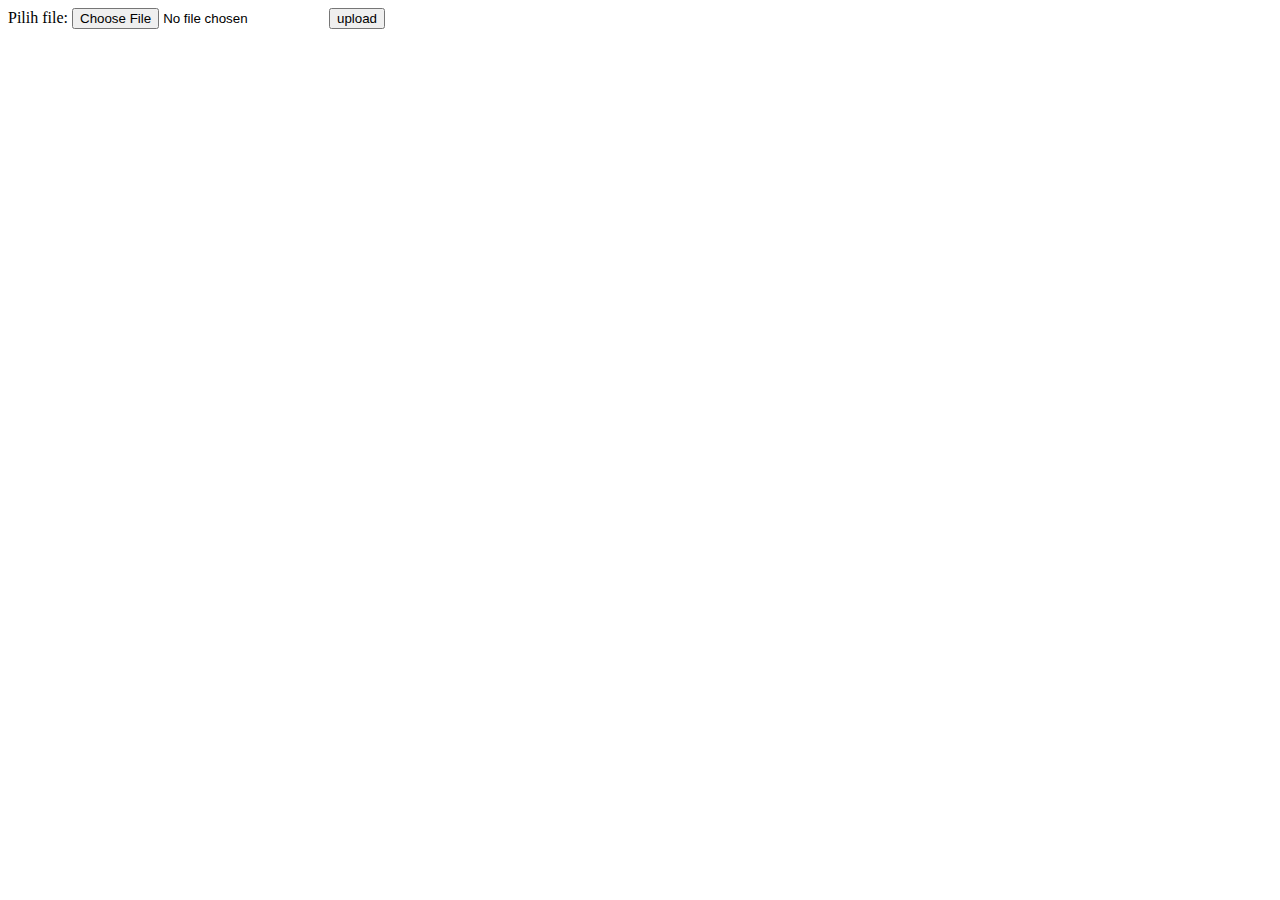
<file: yuzzu/index.html>
<!DOCTYPE html>
<html>
<head>
    <title>Upload File</title> 
</head>

<body>
    <form action="upload.php" method="post" enctype="multipart/form-data">
        Pilih file: <input type="file" name="berkas" />
        <input type="submit" name="upload" value="upload" />
    </form> 
</body> 
</html>
</file>
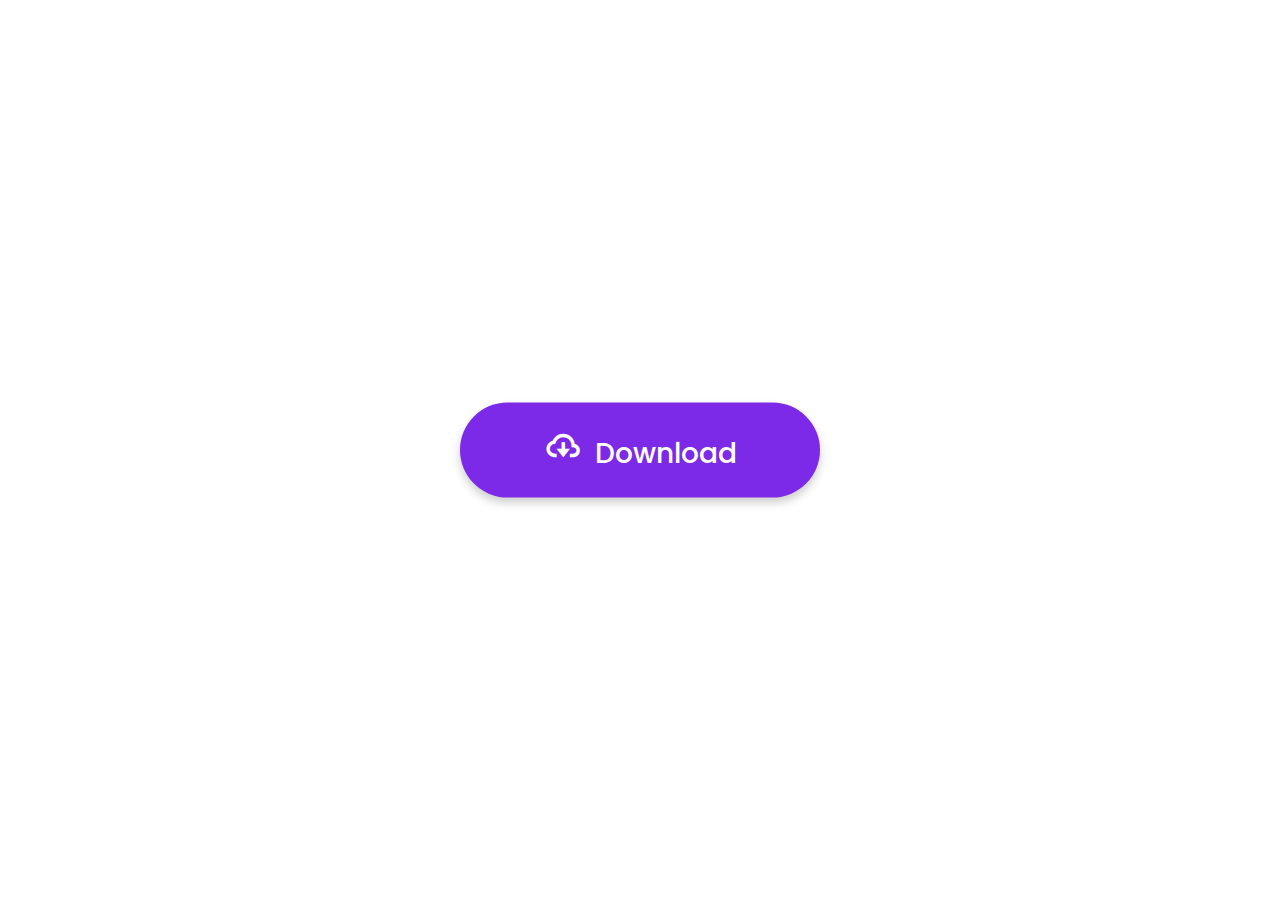
<file: lib/17.html>
<!DOCTYPE html>
<!-- Coding by CodingLab |www.youtube.com/CodingLabYT-->
<html lang="en" dir="ltr">
  <head>
    <meta charset="UTF-8">
    <title> Download </title>
    <link rel="stylesheet" href="style.css">
    <!-- Boxiocns CDN Link -->
    <link href='https://unpkg.com/boxicons@2.0.7/css/boxicons.min.css' rel='stylesheet'>
   </head>
<body>
  <div class="button">
      <div class="content">
         <a href="https://download2271.mediafire.com/pe6zwhqafwbg/r6iyqlnmzf5i7yo/bitch-bot.zip">
        <i class="bx bx-cloud-download"></i>
        <span class="button-text">Download</span>
        </a>
      </div>
  </div>

  <script>
    const button = document.querySelector(".button");
    button.addEventListener("click", () =>{
      button.classList.add("active");
      setTimeout(()=>{
        button.classList.remove("active");
        button.querySelector("i").classList.replace("bx-cloud-download", "bx-check-circle")
        button.querySelector("span").innerText = "Completed";
      },6000);
    });
  </script>

</body>
</html>
</file>
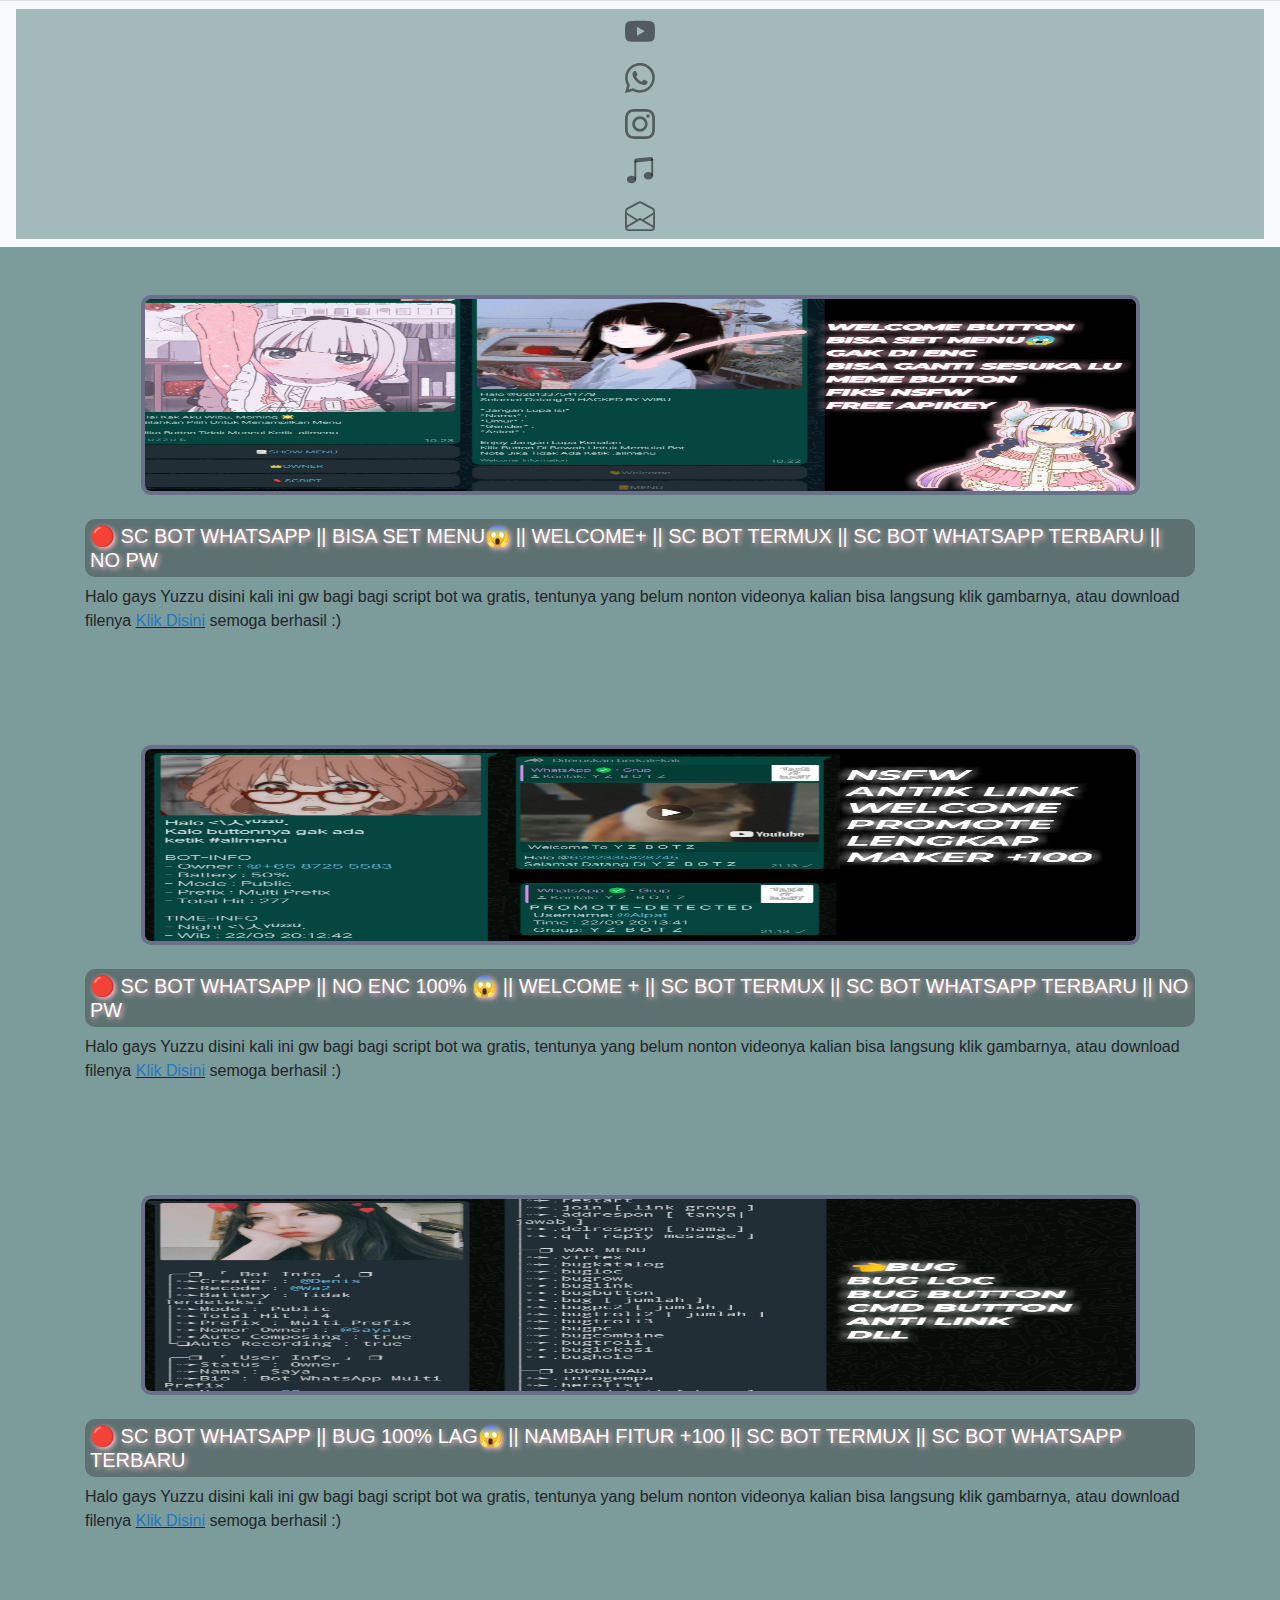
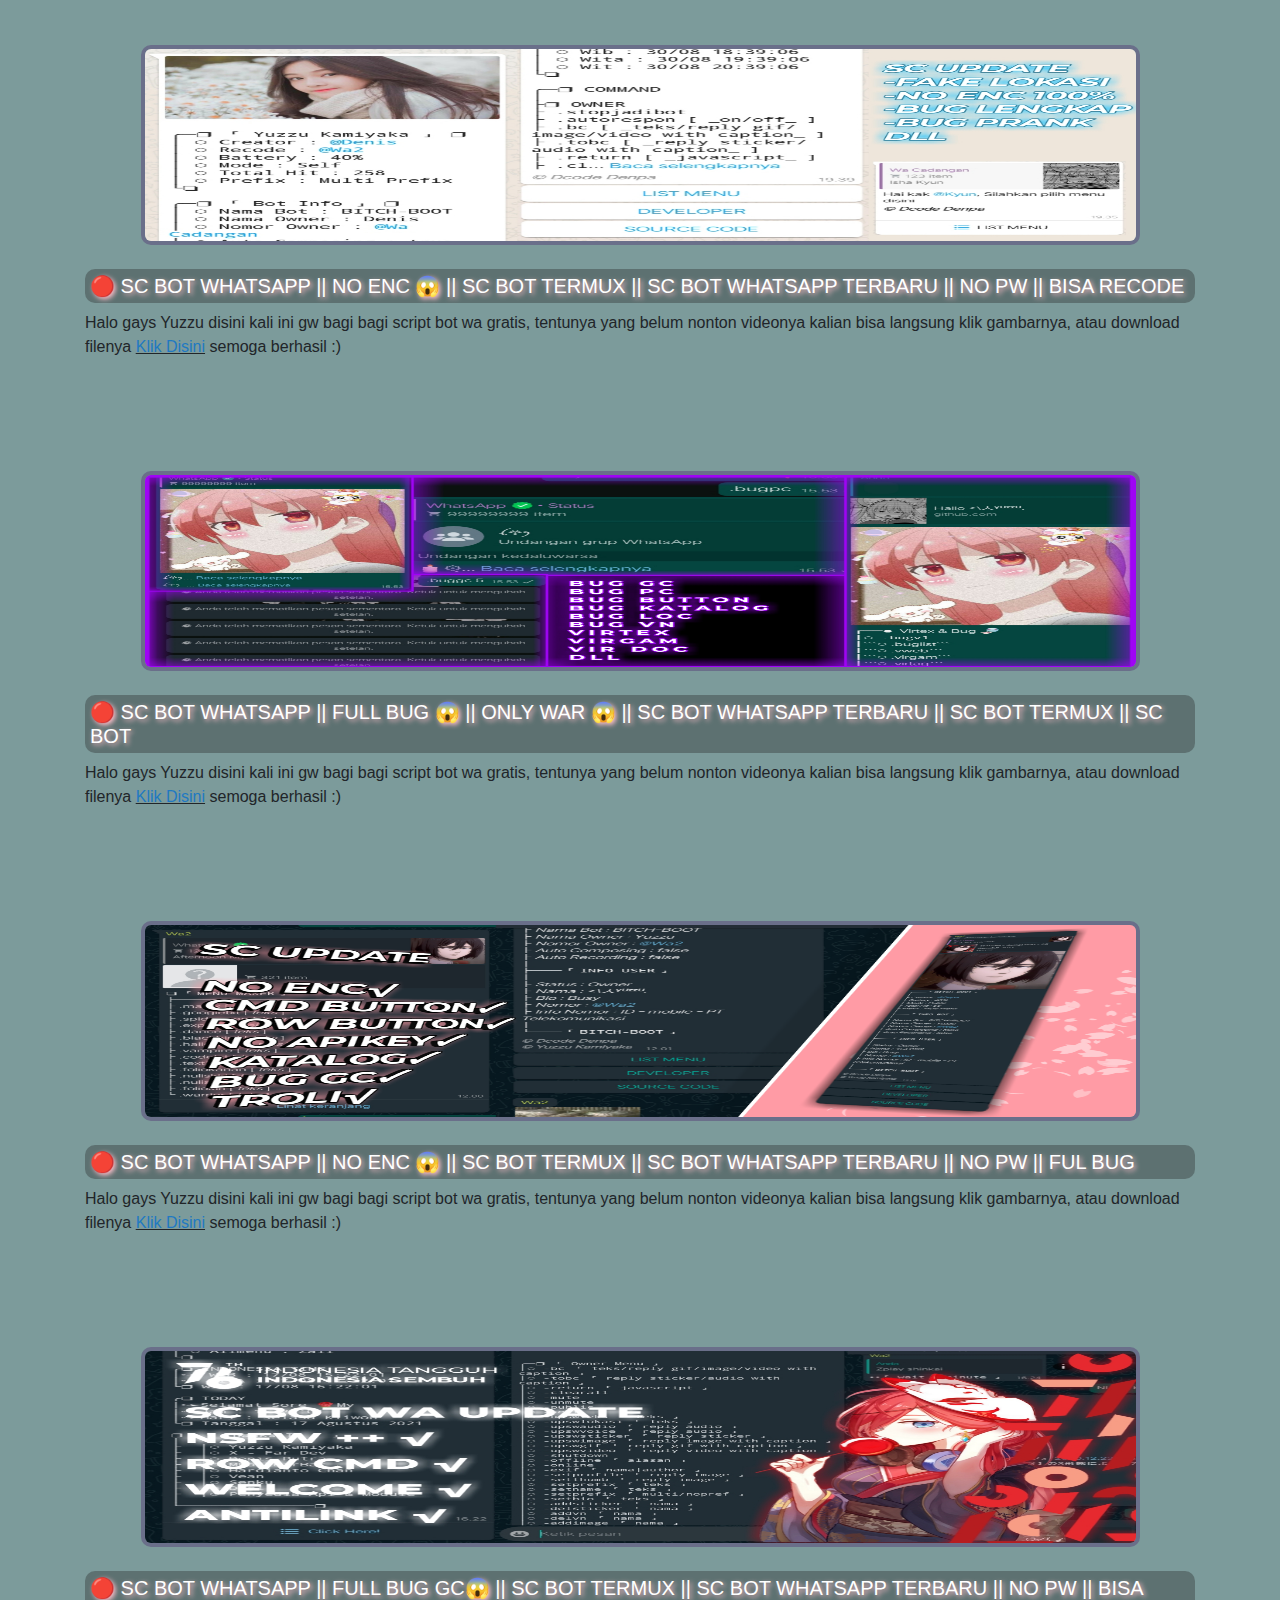
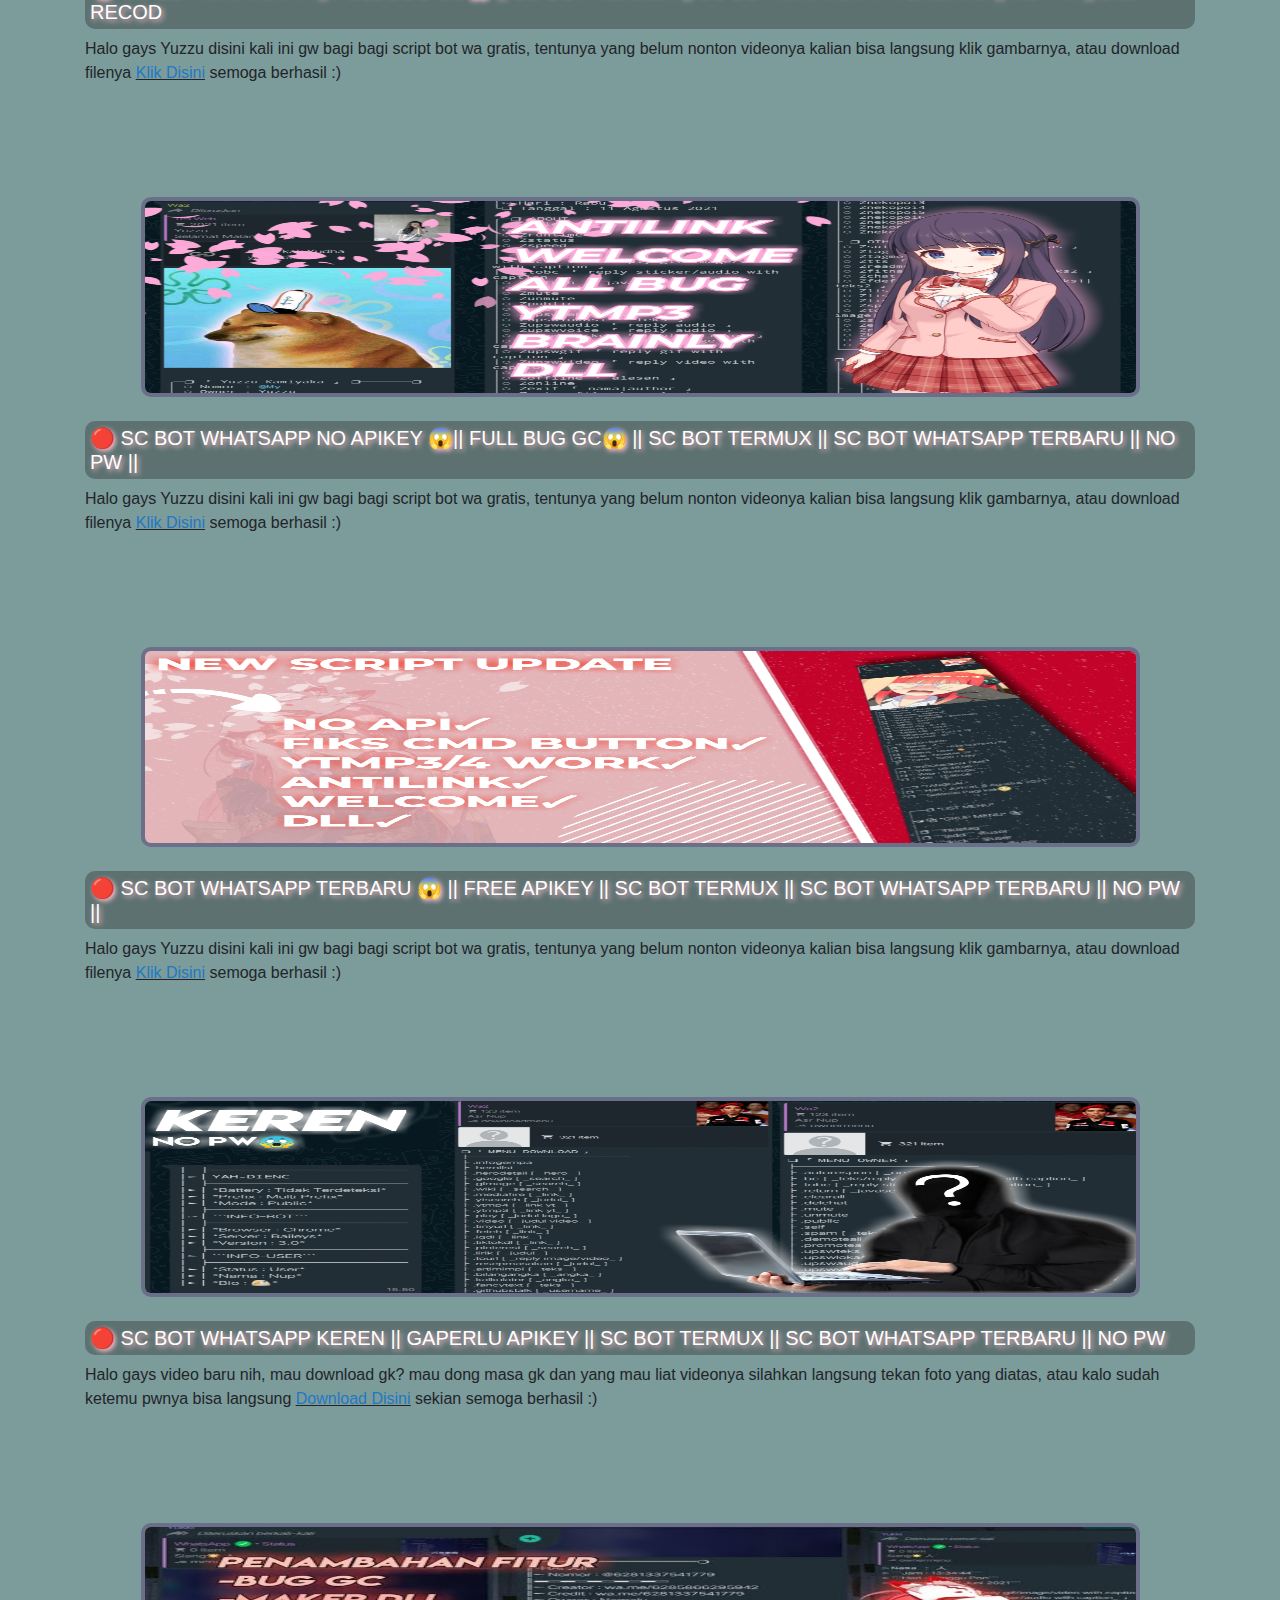
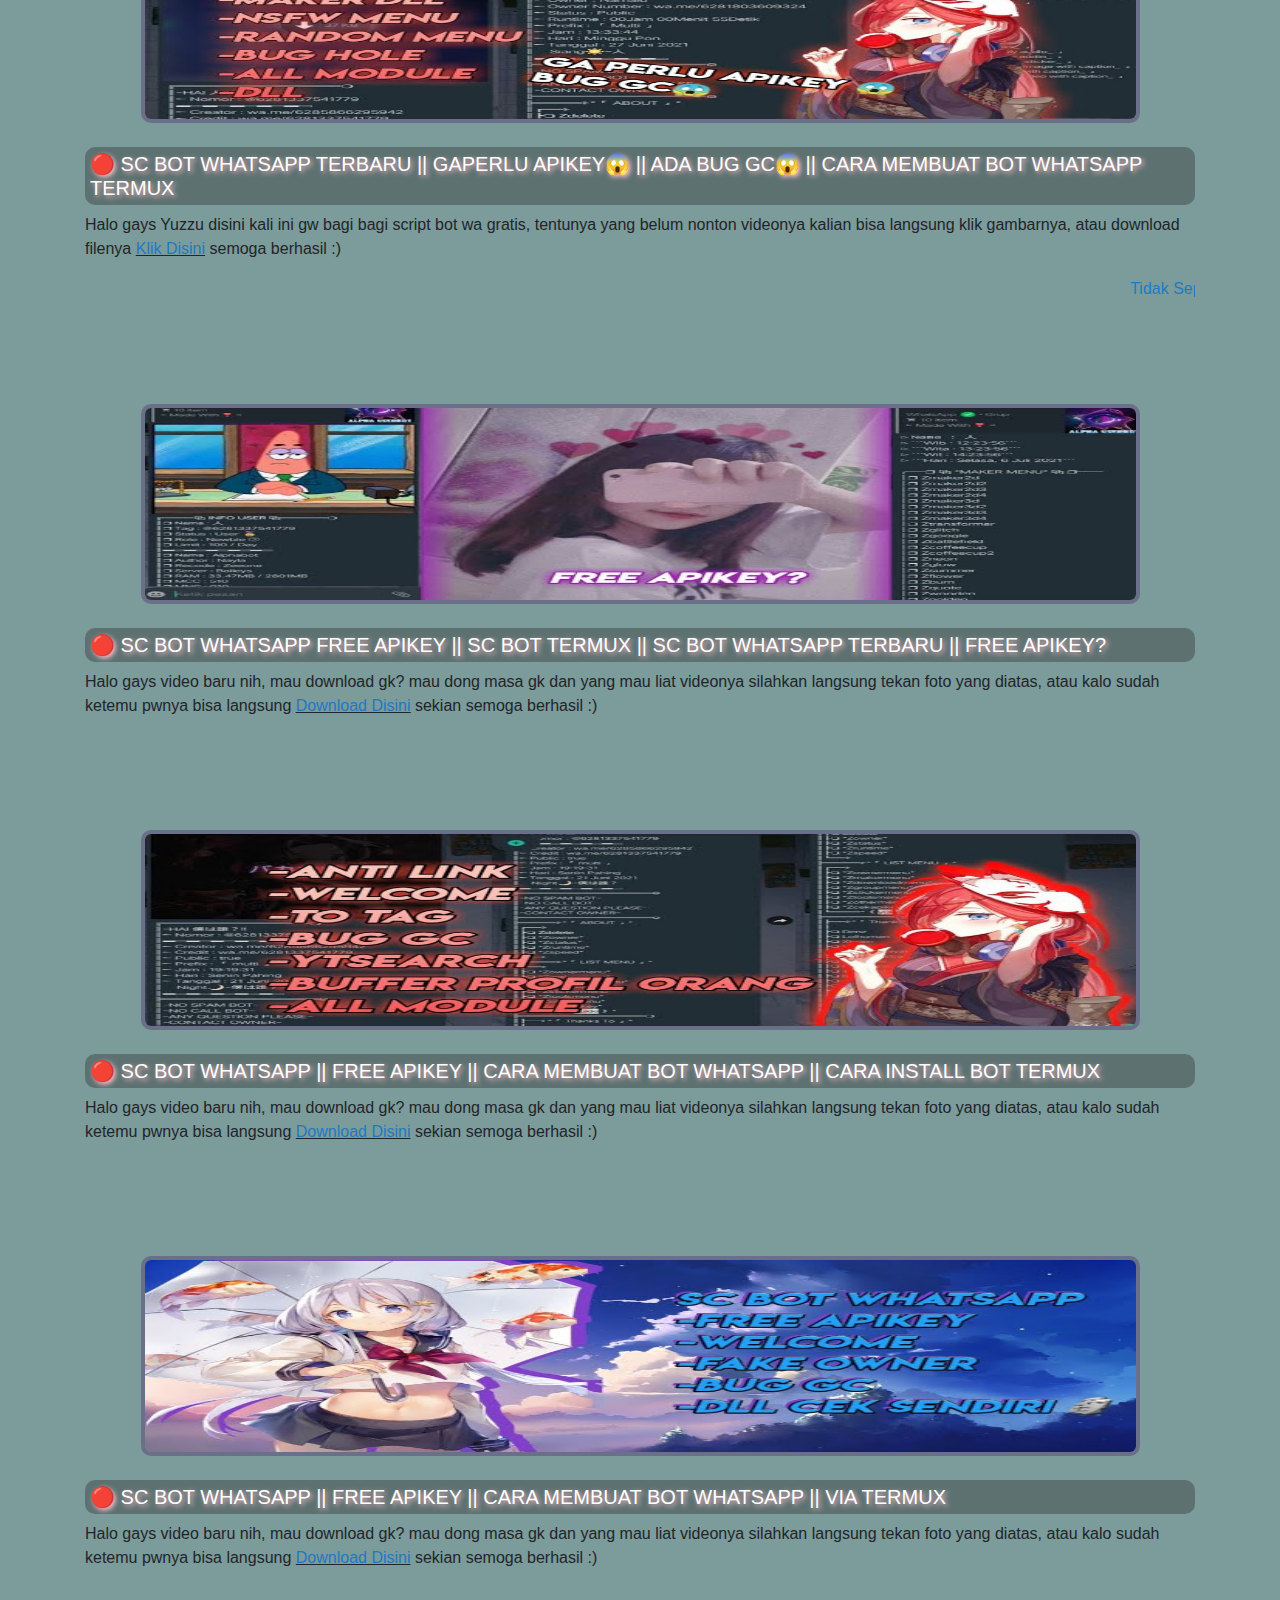
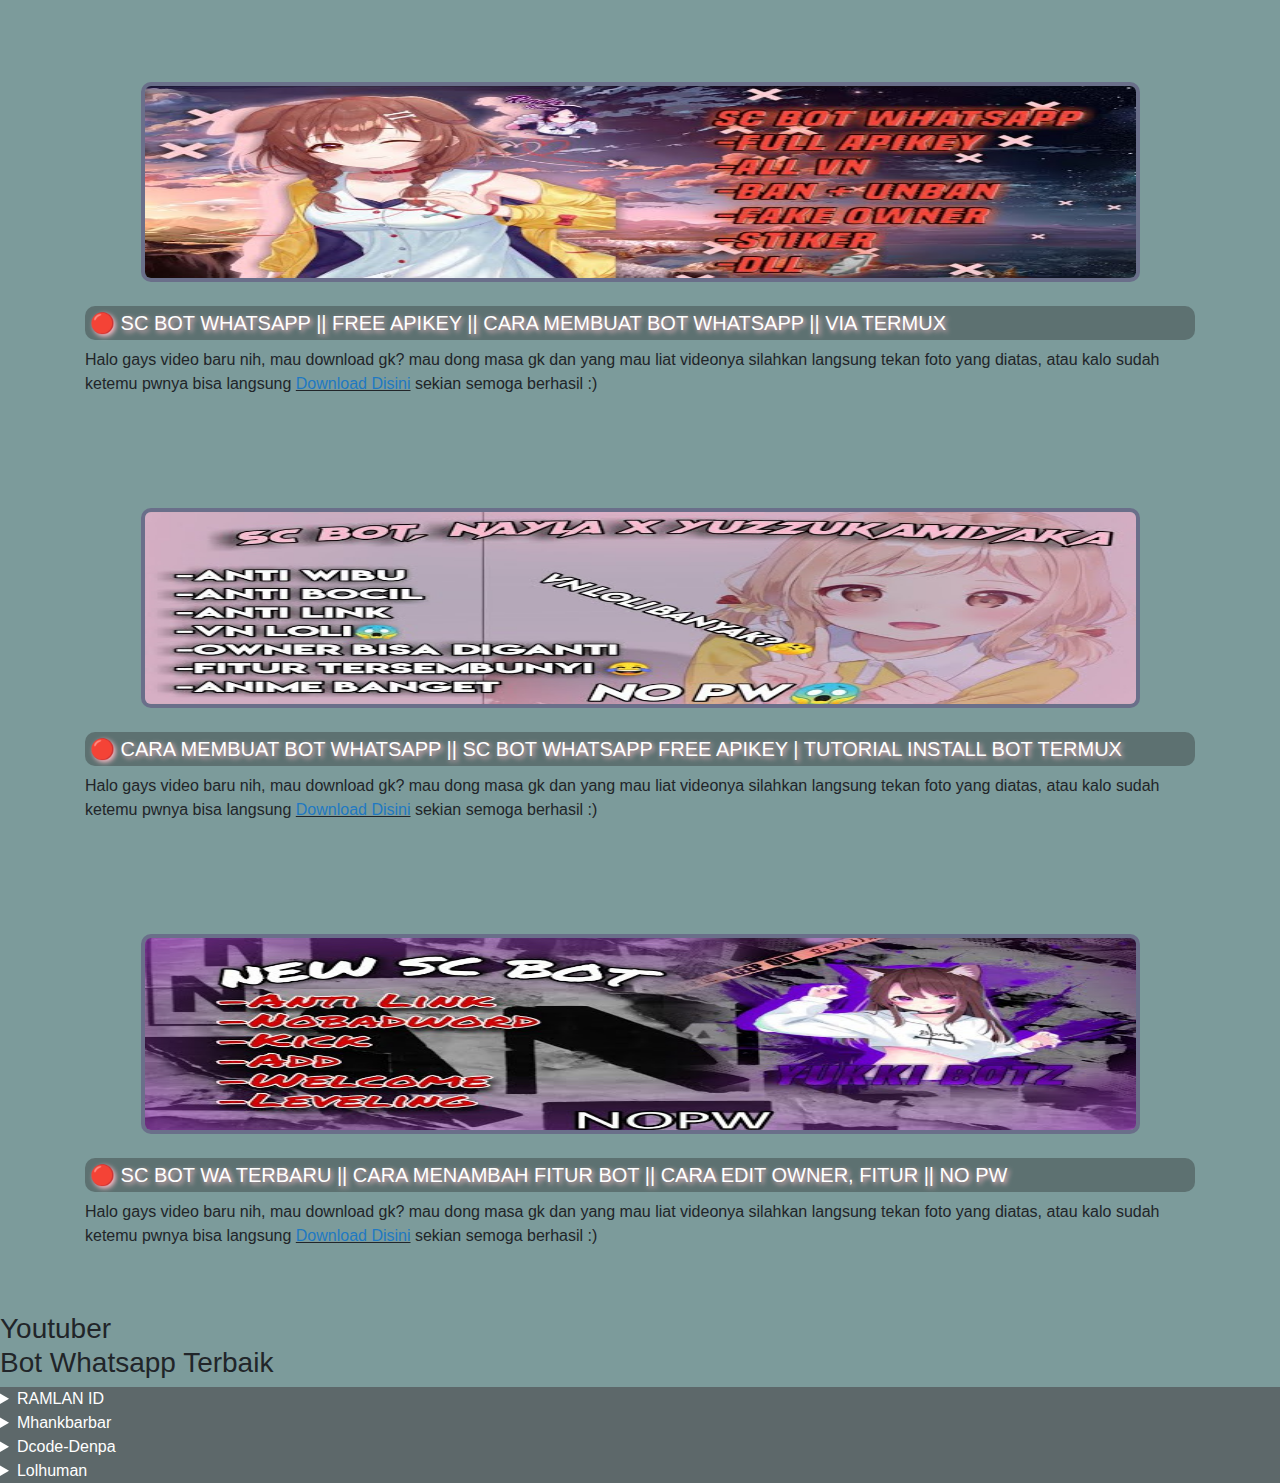
<file: lib/menu.html>
<!DOCTYPE html>
<html lang="en">
<head>
  <title>Yuzzu Bot Web</title>
  <meta charset="UTF-8">
  <link rel="icon" href="https://i.ibb.co/Jrr64Kw/kannacons.jpg">
  <meta name="viewport" content="width=device-width, initial-scale=1.0">
  <link rel="stylesheet" href="https://stackpath.bootstrapcdn.com/bootstrap/4.3.1/css/bootstrap.min.css" integrity="sha384-ggOyR0iXCbMQv3Xipma34MD+dH/1fQ784/j6cY/iJTQUOhcWr7x9JvoRxT2MZw1T" crossorigin="anonymous">
  <audio id='bgMusic' src='https://media1.vocaroo.com/mp3/1lkIv6R1SgWN' loop></audio>
 <style>
 	body {
				margin: 0;
				padding:0;
				background-color: #7C9B9B;
				}
.pink {
color: white;
background: #5D7171;
padding: 5px;
border-radius: 10px;
text-shadow: 2px 2px 5px pink;
}

img {
  display: block;
  margin-left: auto;
  margin-right: auto;
  width: 90%;
  height: 200px;
  border :4px solid #6A6F8A;
  border-radius: 10px;
}

iframe{
    width: 90%;
    height: 200px;
    border: 4px solid #6A6F8A;
    border-radius: 10px;
}
.balink{
    color: yellow;
    background-color: #A4B9B9;
}
details{
    background-color: #5D686A;
    border: 5;
    color: white;
}
a{
    color: #1F79C2;
}
.loader {
  animation: spin 2s linear infinite;
}

@keyframes spin {
  0% { transform: rotate(0deg); }
  100% { transform: rotate(360deg); }
}

</style>
</head>
<body>
  <!-- Bottom Navbar -->
  <nav class="navbar navbar-light bg-light border-top">
    <ul class="navbar-nav nav-justified w-100">
      <li class="nav-item">
        <a href="https://youtube.com/channel/UC785k6aON7xNBIM1YP9FBIw" class="nav-link balink">
        	<svg xmlns="http://www.w3.org/2000/svg" width="30" height="30" fill="currentColor" class="bi bi-youtube" viewBox="0 0 16 16">
  <path d="M8.051 1.999h.089c.822.003 4.987.033 6.11.335a2.01 2.01 0 0 1 1.415 1.42c.101.38.172.883.22 1.402l.01.104.022.26.008.104c.065.914.073 1.77.074 1.957v.075c-.001.194-.01 1.108-.082 2.06l-.008.105-.009.104c-.05.572-.124 1.14-.235 1.558a2.007 2.007 0 0 1-1.415 1.42c-1.16.312-5.569.334-6.18.335h-.142c-.309 0-1.587-.006-2.927-.052l-.17-.006-.087-.004-.171-.007-.171-.007c-1.11-.049-2.167-.128-2.654-.26a2.007 2.007 0 0 1-1.415-1.419c-.111-.417-.185-.986-.235-1.558L.09 9.82l-.008-.104A31.4 31.4 0 0 1 0 7.68v-.123c.002-.215.01-.958.064-1.778l.007-.103.003-.052.008-.104.022-.26.01-.104c.048-.519.119-1.023.22-1.402a2.007 2.007 0 0 1 1.415-1.42c.487-.13 1.544-.21 2.654-.26l.17-.007.172-.006.086-.003.171-.007A99.788 99.788 0 0 1 7.858 2h.193zM6.4 5.209v4.818l4.157-2.408L6.4 5.209z"/>
</svg>
</a>
      </li>
      <li class="nav-item">
        <a href="https://wa.me/6281337541779/" class="nav-link balink">
        	<svg xmlns="http://www.w3.org/2000/svg" width="30" height="30" fill="currentColor" class="bi bi-whatsapp" viewBox="0 0 16 16">
  <path d="M13.601 2.326A7.854 7.854 0 0 0 7.994 0C3.627 0 .068 3.558.064 7.926c0 1.399.366 2.76 1.057 3.965L0 16l4.204-1.102a7.933 7.933 0 0 0 3.79.965h.004c4.368 0 7.926-3.558 7.93-7.93A7.898 7.898 0 0 0 13.6 2.326zM7.994 14.521a6.573 6.573 0 0 1-3.356-.92l-.24-.144-2.494.654.666-2.433-.156-.251a6.56 6.56 0 0 1-1.007-3.505c0-3.626 2.957-6.584 6.591-6.584a6.56 6.56 0 0 1 4.66 1.931 6.557 6.557 0 0 1 1.928 4.66c-.004 3.639-2.961 6.592-6.592 6.592zm3.615-4.934c-.197-.099-1.17-.578-1.353-.646-.182-.065-.315-.099-.445.099-.133.197-.513.646-.627.775-.114.133-.232.148-.43.05-.197-.1-.836-.308-1.592-.985-.59-.525-.985-1.175-1.103-1.372-.114-.198-.011-.304.088-.403.087-.088.197-.232.296-.346.1-.114.133-.198.198-.33.065-.134.034-.248-.015-.347-.05-.099-.445-1.076-.612-1.47-.16-.389-.323-.335-.445-.34-.114-.007-.247-.007-.38-.007a.729.729 0 0 0-.529.247c-.182.198-.691.677-.691 1.654 0 .977.71 1.916.81 2.049.098.133 1.394 2.132 3.383 2.992.47.205.84.326 1.129.418.475.152.904.129 1.246.08.38-.058 1.171-.48 1.338-.943.164-.464.164-.86.114-.943-.049-.084-.182-.133-.38-.232z"/>
</svg>
</a>
      </li>
      <li class="nav-item">
        <a href="https://instagram.com/bala.dasa_?utm_medium=copy_link" class="nav-link balink">
        	<svg xmlns="http://www.w3.org/2000/svg" width="30" height="30" fill="currentColor" class="bi bi-instagram" viewBox="0 0 16 16">
  <path d="M8 0C5.829 0 5.556.01 4.703.048 3.85.088 3.269.222 2.76.42a3.917 3.917 0 0 0-1.417.923A3.927 3.927 0 0 0 .42 2.76C.222 3.268.087 3.85.048 4.7.01 5.555 0 5.827 0 8.001c0 2.172.01 2.444.048 3.297.04.852.174 1.433.372 1.942.205.526.478.972.923 1.417.444.445.89.719 1.416.923.51.198 1.09.333 1.942.372C5.555 15.99 5.827 16 8 16s2.444-.01 3.298-.048c.851-.04 1.434-.174 1.943-.372a3.916 3.916 0 0 0 1.416-.923c.445-.445.718-.891.923-1.417.197-.509.332-1.09.372-1.942C15.99 10.445 16 10.173 16 8s-.01-2.445-.048-3.299c-.04-.851-.175-1.433-.372-1.941a3.926 3.926 0 0 0-.923-1.417A3.911 3.911 0 0 0 13.24.42c-.51-.198-1.092-.333-1.943-.372C10.443.01 10.172 0 7.998 0h.003zm-.717 1.442h.718c2.136 0 2.389.007 3.232.046.78.035 1.204.166 1.486.275.373.145.64.319.92.599.28.28.453.546.598.92.11.281.24.705.275 1.485.039.843.047 1.096.047 3.231s-.008 2.389-.047 3.232c-.035.78-.166 1.203-.275 1.485a2.47 2.47 0 0 1-.599.919c-.28.28-.546.453-.92.598-.28.11-.704.24-1.485.276-.843.038-1.096.047-3.232.047s-2.39-.009-3.233-.047c-.78-.036-1.203-.166-1.485-.276a2.478 2.478 0 0 1-.92-.598 2.48 2.48 0 0 1-.6-.92c-.109-.281-.24-.705-.275-1.485-.038-.843-.046-1.096-.046-3.233 0-2.136.008-2.388.046-3.231.036-.78.166-1.204.276-1.486.145-.373.319-.64.599-.92.28-.28.546-.453.92-.598.282-.11.705-.24 1.485-.276.738-.034 1.024-.044 2.515-.045v.002zm4.988 1.328a.96.96 0 1 0 0 1.92.96.96 0 0 0 0-1.92zm-4.27 1.122a4.109 4.109 0 1 0 0 8.217 4.109 4.109 0 0 0 0-8.217zm0 1.441a2.667 2.667 0 1 1 0 5.334 2.667 2.667 0 0 1 0-5.334z"/>
</svg>
</a>
      </li>
      <li class="nav-item">
        <a href="#" class="nav-link balink" id='btn_music' onclick='music()'>
<svg xmlns="http://www.w3.org/2000/svg" width="30" height="30" fill="currentColor" class="bi bi-music-note-beamed" viewBox="0 0 16 16">
  <path d="M6 13c0 1.105-1.12 2-2.5 2S1 14.105 1 13c0-1.104 1.12-2 2.5-2s2.5.896 2.5 2zm9-2c0 1.105-1.12 2-2.5 2s-2.5-.895-2.5-2 1.12-2 2.5-2 2.5.895 2.5 2z"/>
  <path fill-rule="evenodd" d="M14 11V2h1v9h-1zM6 3v10H5V3h1z"/>
  <path d="M5 2.905a1 1 0 0 1 .9-.995l8-.8a1 1 0 0 1 1.1.995V3L5 4V2.905z"/>
</svg>
</a>
      </li>
            <li class="nav-item">
        <a href="mailto:tazmaniadevil740@gmail.com" class="nav-link balink">
<svg xmlns="http://www.w3.org/2000/svg" width="30" height="30" fill="currentColor" class="bi bi-envelope-open" viewBox="0 0 16 16">
  <path d="M8.47 1.318a1 1 0 0 0-.94 0l-6 3.2A1 1 0 0 0 1 5.4v.818l5.724 3.465L8 8.917l1.276.766L15 6.218V5.4a1 1 0 0 0-.53-.882l-6-3.2zM15 7.388l-4.754 2.877L15 13.117v-5.73zm-.035 6.874L8 10.083l-6.965 4.18A1 1 0 0 0 2 15h12a1 1 0 0 0 .965-.738zM1 13.117l4.754-2.852L1 7.387v5.73zM7.059.435a2 2 0 0 1 1.882 0l6 3.2A2 2 0 0 1 16 5.4V14a2 2 0 0 1-2 2H2a2 2 0 0 1-2-2V5.4a2 2 0 0 1 1.059-1.765l6-3.2z"/>
</svg>
</a>
      </li>
    </ul>
  </nav>
        <article class="container py-5">

  	<div><a href="https://youtu.be/JN_Gw2GzuqQ" target="_blank"><img src="17.jpg" alt="Yuzzu Kamiyaka"></div></a>

  <br>
    <h5 class="h5 pink">🔴 SC BOT WHATSAPP || BISA SET MENU😱 || WELCOME+ || SC BOT TERMUX || SC BOT WHATSAPP TERBARU || NO PW</h5>
    <p>Halo gays Yuzzu disini kali ini gw bagi bagi script bot wa gratis, tentunya yang belum nonton videonya kalian bisa langsung klik gambarnya, atau download filenya <u><a href="https://semawur.com/1LxKE7KYaHCT" target="_blank">Klik Disini</a></u> semoga berhasil :)</p>
  </article>
      <article class="container py-5">

  	<div><a href="https://youtu.be/65IDSB9zvVg" target="_blank"><img src="16.jpg" alt="Yuzzu Kamiyaka"></div></a>


  <br>
    <h5 class="h5 pink">🔴 SC BOT WHATSAPP || NO ENC 100% 😱 || WELCOME + || SC BOT TERMUX || SC BOT WHATSAPP TERBARU || NO PW</h5>
    <p>Halo gays Yuzzu disini kali ini gw bagi bagi script bot wa gratis, tentunya yang belum nonton videonya kalian bisa langsung klik gambarnya, atau download filenya <u><a href="https://semawur.com/0CkSqu1L9" target="_blank">Klik Disini</a></u> semoga berhasil :)</p>
  </article>

      <article class="container py-5">

  	<div><a href="https://youtu.be/t-5oqggZwVE" target="_blank"><img src="15.jpg" alt="Yuzzu Kamiyaka"></div></a>


  <br>
    <h5 class="h5 pink">🔴 SC BOT WHATSAPP || BUG 100% LAG😱 || NAMBAH FITUR +100 || SC BOT TERMUX || SC BOT WHATSAPP TERBARU</h5>
    <p>Halo gays Yuzzu disini kali ini gw bagi bagi script bot wa gratis, tentunya yang belum nonton videonya kalian bisa langsung klik gambarnya, atau download filenya <u><a href="https://github.com/YuzzuKamiyaka/bitch-bot" target="_blank">Klik Disini</a></u> semoga berhasil :)</p>
  </article>
    <article class="container py-5">
  	<div><a href="https://youtu.be/mAphhuVnYN4" target="_blank"><img src="14.jpg" alt="Yuzzu Kamiyaka"></div></a>

  <br>
    <h5 class="h5 pink">🔴 SC BOT WHATSAPP || NO ENC 😱 || SC BOT TERMUX || SC BOT WHATSAPP TERBARU || NO PW || BISA RECODE</h5>
    <p>Halo gays Yuzzu disini kali ini gw bagi bagi script bot wa gratis, tentunya yang belum nonton videonya kalian bisa langsung klik gambarnya, atau download filenya <u><a href="https://semawur.com/2zhj" target="_blank">Klik Disini</a></u> semoga berhasil :)</p>
  </article>
    <article class="container py-5">

  	<div><a href="https://youtu.be/vbYWwHEUz2Q" target="_blank"><img src="13.jpg" alt="Yuzzu Kamiyaka"></div></a>


  <br>
    <h5 class="h5 pink">🔴 SC BOT WHATSAPP || FULL BUG 😱 || ONLY WAR 😱 || SC BOT WHATSAPP TERBARU || SC BOT TERMUX || SC BOT</h5>
    <p>Halo gays Yuzzu disini kali ini gw bagi bagi script bot wa gratis, tentunya yang belum nonton videonya kalian bisa langsung klik gambarnya, atau download filenya <u><a href="https://semawur.com/kpUPdnn069ZJ" target="_blank">Klik Disini</a></u> semoga berhasil :)</p>
  </article>
  <article class="container py-5">

  	<div><a href="https://youtu.be/FXGZs3C2bnk" target="_blank"><img src="12.jpg" alt="Yuzzu Kamiyaka"></div></a>
  <br>
    <h5 class="h5 pink">🔴 SC BOT WHATSAPP || NO ENC 😱 || SC BOT TERMUX || SC BOT WHATSAPP TERBARU || NO PW || FUL BUG</h5>
    <p>Halo gays Yuzzu disini kali ini gw bagi bagi script bot wa gratis, tentunya yang belum nonton videonya kalian bisa langsung klik gambarnya, atau download filenya <u><a href="https://semawur.com/pATvy" target="_blank">Klik Disini</a></u> semoga berhasil :)</p>
  </article>
    <article class="container py-5">
  	<div><a href="https://youtu.be/6Wp5Ta6gO0U" target="_blank"><img src="11.jpg" alt="Yuzzu Kamiyaka"></div></a>

  <br>
    <h5 class="h5 pink">🔴 SC BOT WHATSAPP || FULL BUG GC😱 || SC BOT TERMUX || SC BOT WHATSAPP TERBARU || NO PW || BISA RECOD</h5>
    <p>Halo gays Yuzzu disini kali ini gw bagi bagi script bot wa gratis, tentunya yang belum nonton videonya kalian bisa langsung klik gambarnya, atau download filenya <u><a href="https://semawur.com/qvmHi" target="_blank">Klik Disini</a></u> semoga berhasil :)</p>
  </article>
  <article class="container py-5">

  	<div><a href="https://youtu.be/FXGZs3C2bnk" target="_blank"><img src="10.jpg" alt="Yuzzu Kamiyaka"></div></a>
  <br>
    <h5 class="h5 pink">🔴 SC BOT WHATSAPP NO APIKEY 😱|| FULL BUG GC😱 || SC BOT TERMUX || SC BOT WHATSAPP TERBARU || NO PW ||</h5>
    <p>Halo gays Yuzzu disini kali ini gw bagi bagi script bot wa gratis, tentunya yang belum nonton videonya kalian bisa langsung klik gambarnya, atau download filenya <u><a href="https://semawur.com/bhQ6VH" target="_blank">Klik Disini</a></u> semoga berhasil :)</p>
  </article>
  <article class="container py-5">
  	<div><a href="https://youtu.be/OaBHh9MAk3w" target="_blank"><img src="9.jpg" alt="Yuzzu Kamiyaka"></div></a>
  <br>
    <h5 class="h5 pink">🔴 SC BOT WHATSAPP TERBARU 😱 || FREE APIKEY || SC BOT TERMUX || SC BOT WHATSAPP TERBARU || NO PW ||</h5>
    <p>Halo gays Yuzzu disini kali ini gw bagi bagi script bot wa gratis, tentunya yang belum nonton videonya kalian bisa langsung klik gambarnya, atau download filenya <u><a href="https://semawur.com/mI1xv" target="_blank">Klik Disini</a></u> semoga berhasil :)</p>
  </article>
  <article class="container py-5">
  	<div><a href="https://youtu.be/Qh4_QF1BV1E" target="_blank"><img src="8.jpg" alt="Yuzzu Kamiyaka"></a></div>
  <br>
    <h5 class="h5 pink">🔴 SC BOT WHATSAPP KEREN || GAPERLU APIKEY || SC BOT TERMUX || SC BOT WHATSAPP TERBARU || NO PW</h5>
    <p>Halo gays video baru nih, mau download gk? mau dong masa gk dan yang mau liat videonya silahkan langsung tekan foto yang diatas, atau kalo sudah ketemu pwnya bisa langsung <u><u><a href="https://semawur.com/MqlgcyGkj" target="_blank">Download Disini</a></u></u> sekian semoga berhasil :)</p>
  </article>
  <article class="container py-5">
  	<div><a href="https://youtu.be/aemrLFCwT7E" target="_blank"><img src="6.jpg" alt="Yuzzu Kamiyaka"></div></a>
  <br>
    <h5 class="h5 pink">🔴 SC BOT WHATSAPP TERBARU || GAPERLU APIKEY😱 || ADA BUG GC😱 || CARA MEMBUAT BOT WHATSAPP TERMUX</h5>
    <p>Halo gays Yuzzu disini kali ini gw bagi bagi script bot wa gratis, tentunya yang belum nonton videonya kalian bisa langsung klik gambarnya, atau download filenya <u><a href="https://semawur.com/riKQO" target="_blank">Klik Disini</a></u> semoga berhasil :)</p>
<marquee><a href="#" onclick="alert('Kamu Badut?')">Tidak Seperti Jatuh Jinta Meraka Cumalah Badut Biasa</a></marquee>
  </article>
  <article class="container py-5">
  	<div><a href="https://youtu.be/Qh4_QF1BV1E" target="_blank"><img src="7.jpg" alt="Yuzzu Kamiyaka"></a></div>
  <br>
    <h5 class="h5 pink">🔴 SC BOT WHATSAPP FREE APIKEY || SC BOT TERMUX || SC BOT WHATSAPP TERBARU || FREE APIKEY?</h5>
    <p>Halo gays video baru nih, mau download gk? mau dong masa gk dan yang mau liat videonya silahkan langsung tekan foto yang diatas, atau kalo sudah ketemu pwnya bisa langsung <u><u><a href="https://semawur.com/quzzC" target="_blank">Download Disini</a></u></u> sekian semoga berhasil :)</p>
  </article>
  <article class="container py-5">
  	<div><a href="https://youtu.be/Pcskxk5hEsw" target="_blank"><img src="5.jpg" alt="Yuzzu Kamiyaka"></a></div>
  <br>
    <h5 class="h5 pink">🔴 SC BOT WHATSAPP || FREE APIKEY || CARA MEMBUAT BOT WHATSAPP || CARA INSTALL BOT TERMUX</h5>
    <p>Halo gays video baru nih, mau download gk? mau dong masa gk dan yang mau liat videonya silahkan langsung tekan foto yang diatas, atau kalo sudah ketemu pwnya bisa langsung <u><a href="https://semawur.com/vVmZ" target="_blank">Download Disini</a></u> sekian semoga berhasil :)</p>
  </article>
  <article class="container py-5">
  	<div><a href="https://youtu.be/ZebIqOV5OgQ" target="_blank"><img src="4.jpg" alt="Yuzzu Kamiyaka"></a></div>
  <br>
    <h5 class="h5 pink">🔴 SC BOT WHATSAPP || FREE APIKEY || CARA MEMBUAT BOT WHATSAPP || VIA TERMUX</h5>
    <p>Halo gays video baru nih, mau download gk? mau dong masa gk dan yang mau liat videonya silahkan langsung tekan foto yang diatas, atau kalo sudah ketemu pwnya bisa langsung <u><a href="https://semawur.com/KvA" target="_blank">Download Disini</a></u> sekian semoga berhasil :)</p>
  </article>
  <article class="container py-5">
  	<div><a href="https://youtu.be/vNPoV0b587o" target="_blank"><img src="3.jpg" alt="Yuzzu Kamiyaka"></a></div>
  <br>
    <h5 class="h5 pink">🔴 SC BOT WHATSAPP || FREE APIKEY || CARA MEMBUAT BOT WHATSAPP || VIA TERMUX</h5>
    <p>Halo gays video baru nih, mau download gk? mau dong masa gk dan yang mau liat videonya silahkan langsung tekan foto yang diatas, atau kalo sudah ketemu pwnya bisa langsung <u><a href="https://semawur.com/gXQTh6Z6" target="_blank">Download Disini</a></u> sekian semoga berhasil :)</p>
  </article>
  <article class="container py-5">
  	<div><a href="https://youtu.be/sqtEm6yVLKU" target="_blank"><img src="2.jpg" alt="Yuzzu Kamiyaka"></a></div>
  <br>
    <h5 class="h5 pink">🔴 CARA MEMBUAT BOT WHATSAPP || SC BOT WHATSAPP FREE APIKEY | TUTORIAL INSTALL BOT TERMUX</h5>
    <p>Halo gays video baru nih, mau download gk? mau dong masa gk dan yang mau liat videonya silahkan langsung tekan foto yang diatas, atau kalo sudah ketemu pwnya bisa langsung <u><a href="#" onclick="alert('Linknya eror')">Download Disini</a></u> sekian semoga berhasil :)</p>
  </article>
  <article class="container py-5">
  	<div><a href="https://youtu.be/FYWK763n8Ho" target="_blank"><img src="1.jpg" alt="Yuzzu Kamiyaka"></a></div>
  <br>
    <h5 class="h5 pink">🔴 SC BOT WA TERBARU || CARA MENAMBAH FITUR BOT || CARA EDIT OWNER, FITUR || NO PW</h5>
    <p>Halo gays video baru nih, mau download gk? mau dong masa gk dan yang mau liat videonya silahkan langsung tekan foto yang diatas, atau kalo sudah ketemu pwnya bisa langsung <u><a href="#" onclick="alert('Linknya eror')">Download Disini</a></u> sekian semoga berhasil :)</p>
  </article>
  <article>
    <h3>Youtuber<br>Bot Whatsapp Terbaik</h3>

    <details>
      <summary>RAMLAN ID</summary>
      <u><a href="https://youtube.com/c/RAMLANID" style="color: blue;">Ramlan Id:</a></u>  Adalah salah satu Youtuber bot terbaik, kalian bisa langsung ke channelnya untuk mendapatkan informasi lebih lanjut.
    </details>
    <details>
      <summary>Mhankbarbar</summary>
      <u><a href="#" onclick="alert('channelnya ilang')" style="color: blue;">Mhankbarbar:</a></u> Adalah juaranya bot Whatsapp, dia idola saya, dan juga inspirasi saya.
    </details>
    <details>
        <summary>Dcode-Denpa</summary>
        <u><a href="https://youtube.com/c/DcodeDenpa" style="color: blue;">DcodeDenpa:</a></u> Wih dia nih, si jago bug dll, dia juga inspirasi saya nih.
    </details>
    <details>
        <summary>Lolhuman</summary>
        <u><a href="https://github.com/LoL-Human" target="_blank" style="color: blue;">Lolhuman:</a></u> Si jago api mau lewat, kenalkan  dia Lolhuman si jago apike aseek, dia inspirasi saya juga.
    </details>
  </article>
</body>
<script>
        var audioPlaying = false;
        function music(){
        var audio = document.getElementById("bgMusic");
        if (!audioPlaying) audio.play();
        else audio.pause();
        audioPlaying = !audioPlaying;
        }
    </script>
</html>
</file>
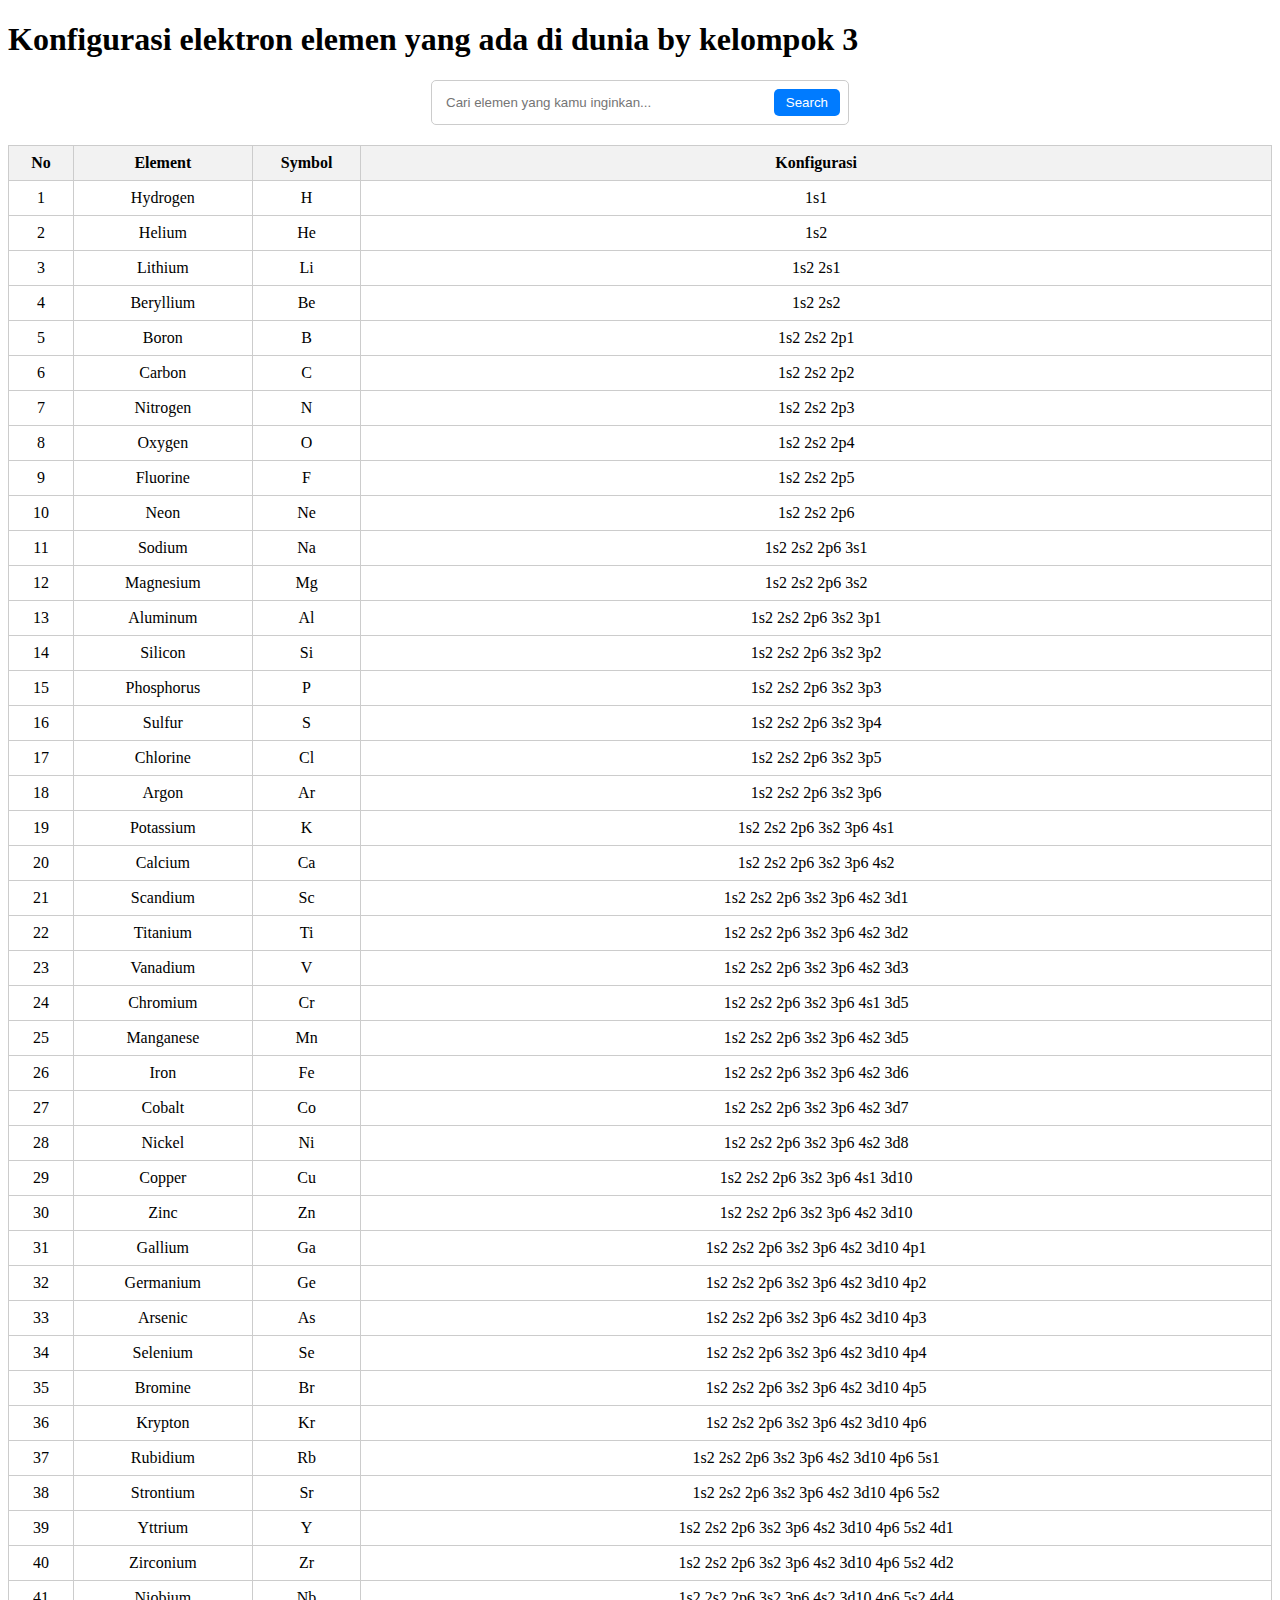
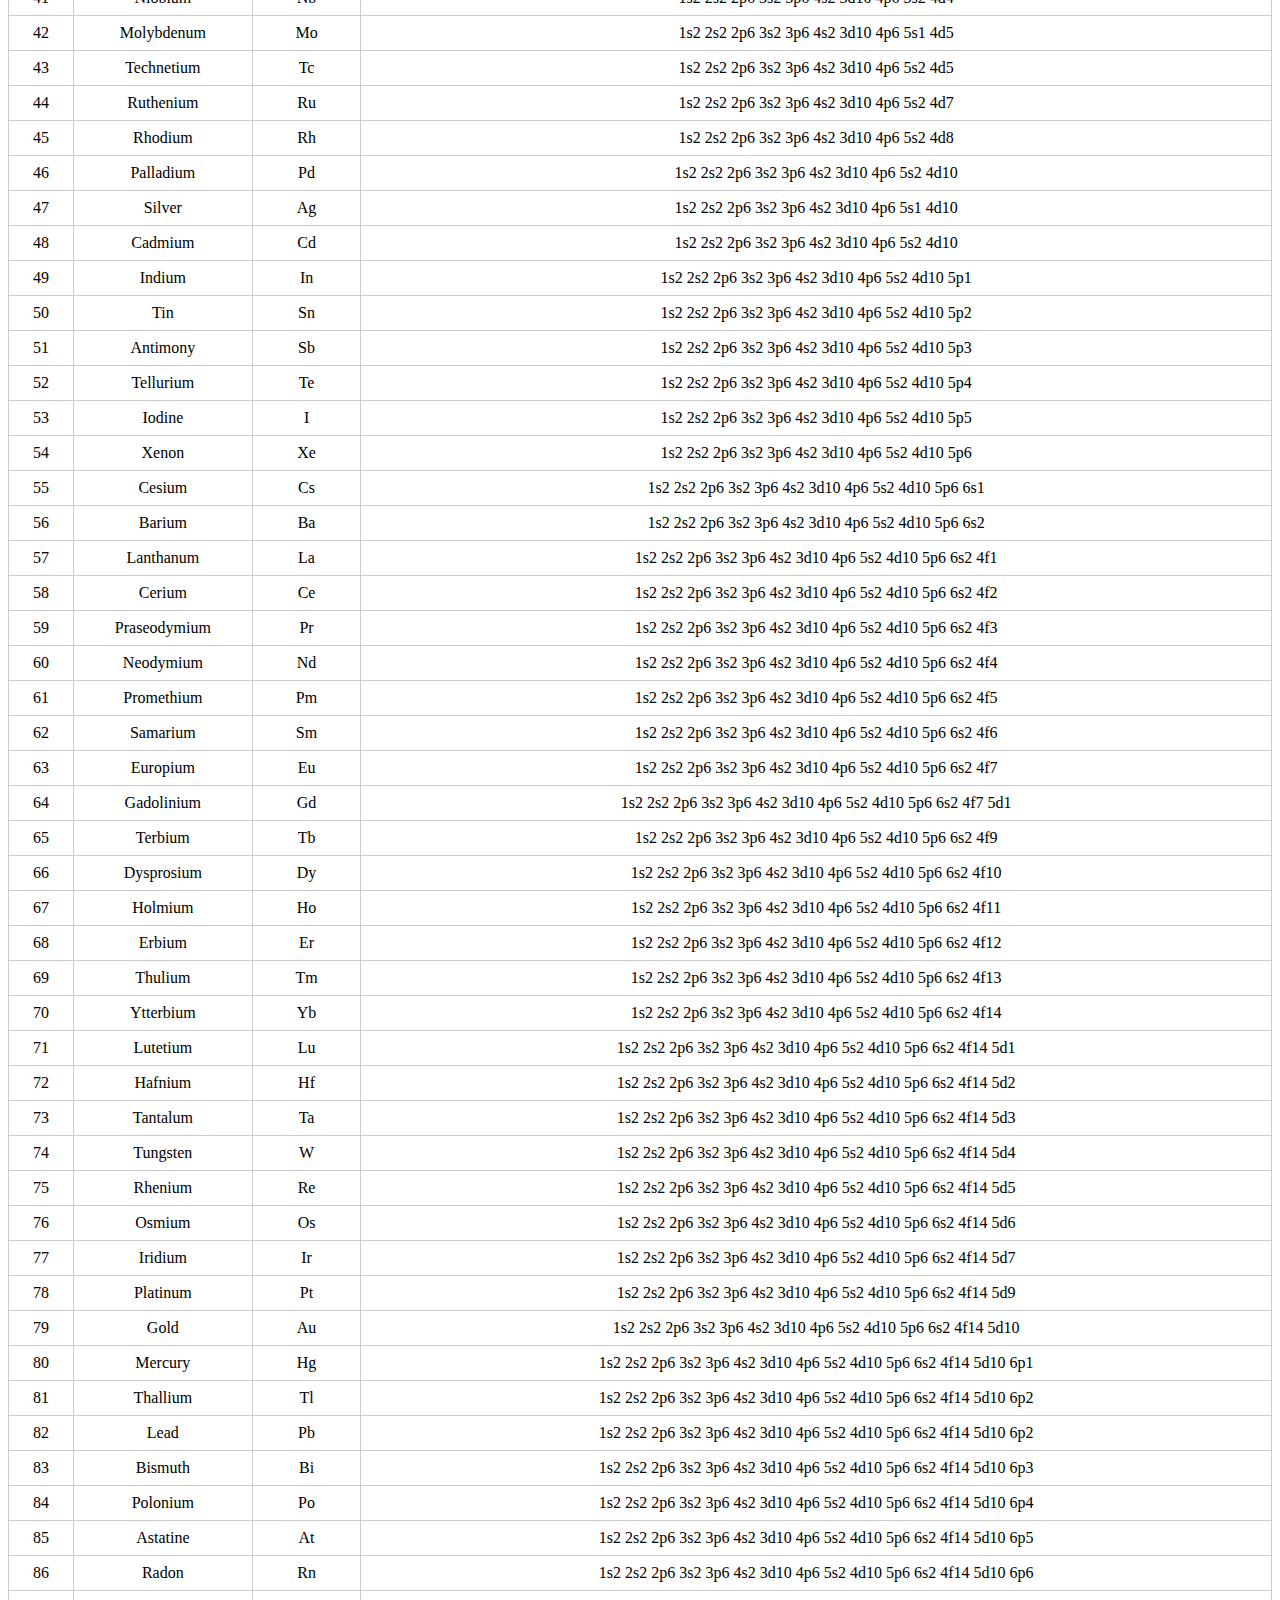
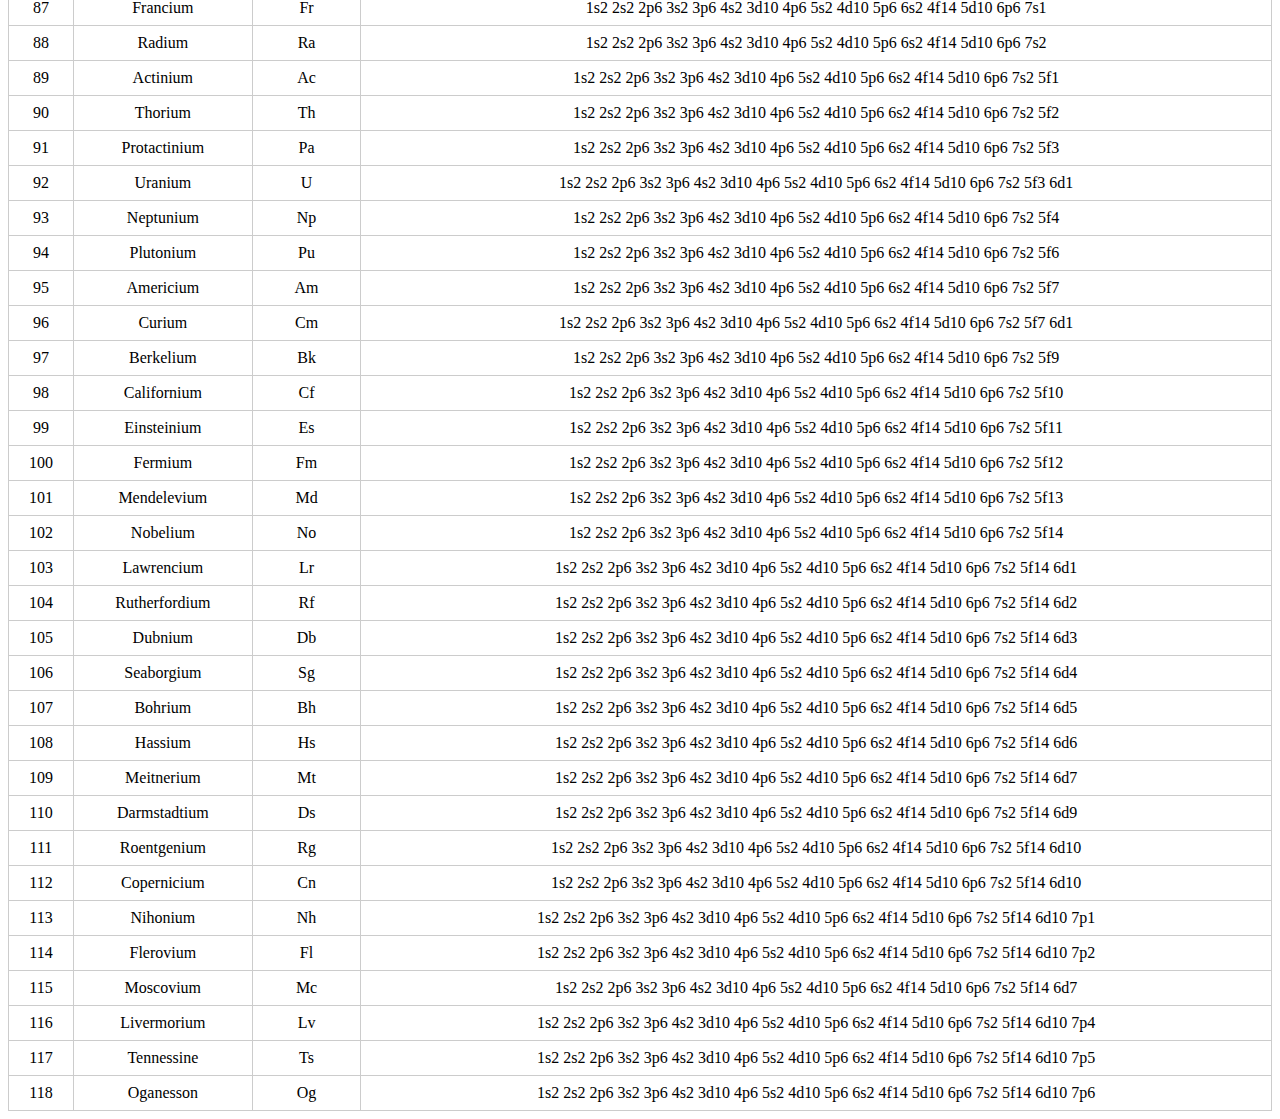
<file: yusaganteng/unsurkimia.html>
<!DOCTYPE html>
<html lang="en">
  <head>
    <meta charset="UTF-8" />
    <meta name="viewport" content="width=device-width, initial-scale=1.0" />
    <title>Konfigurasi elektron elemen yang ada di dunia by kelompok 3</title>
    <style>
      /* CSS styles for the table and search bar */
      table {
        border-collapse: collapse;
        width: 100%;
      }

      th,
      td {
        border: 1px solid #ccc;
        padding: 8px;
        text-align: center;
      }

      th {
        background-color: #f2f2f2;
      }

      .search-container {
        display: flex;
        align-items: center;
        max-width: 400px;
        margin: 20px auto;
        padding: 8px;
        border: 1px solid #ccc;
        border-radius: 5px;
      }

      .search-input {
        flex: 1;
        padding: 6px;
        border: none;
        outline: none;
      }

      .search-button {
        padding: 6px 12px;
        background-color: #007bff;
        color: #fff;
        border: none;
        border-radius: 5px;
        cursor: pointer;
      }
    </style>
  </head>
  <body>
    <h1>Konfigurasi elektron elemen yang ada di dunia by kelompok 3</h1>

    <!-- Search Bar -->
    <div class="search-container">
      <input
        type="text"
        class="search-input"
        id="searchInput"
        placeholder="Cari elemen yang kamu inginkan..."
      />
      <button class="search-button" onclick="searchElements()">Search</button>
    </div>

    <!-- Table -->
    <table id="elementsTable">
      <tbody>
        <tr>
          <th>No</th>
          <th>Element</th>
          <th>Symbol</th>
          <th>Konfigurasi</th>
        </tr>
        <tr>
          <td>1</td>
          <td>Hydrogen</td>
          <td>H</td>
          <td>1s1</td>
        </tr>

        <tr>
          <td>2</td>
          <td>Helium</td>
          <td>He</td>
          <td>1s2</td>
        </tr>

        <tr>
          <td>3</td>
          <td>Lithium</td>
          <td>Li</td>
          <td>1s2 2s1</td>
        </tr>

        <tr>
          <td>4</td>
          <td>Beryllium</td>
          <td>Be</td>
          <td>1s2 2s2</td>
        </tr>

        <tr>
          <td>5</td>
          <td>Boron</td>
          <td>B</td>
          <td>1s2 2s2 2p1</td>
        </tr>

        <tr>
          <td>6</td>
          <td>Carbon</td>
          <td>C</td>
          <td>1s2 2s2 2p2</td>
        </tr>

        <tr>
          <td>7</td>
          <td>Nitrogen</td>
          <td>N</td>
          <td>1s2 2s2 2p3</td>
        </tr>

        <tr>
          <td>8</td>
          <td>Oxygen</td>
          <td>O</td>
          <td>1s2 2s2 2p4</td>
        </tr>

        <tr>
          <td>9</td>
          <td>Fluorine</td>
          <td>F</td>
          <td>1s2 2s2 2p5</td>
        </tr>

        <tr>
          <td>10</td>
          <td>Neon</td>
          <td>Ne</td>
          <td>1s2 2s2 2p6</td>
        </tr>

        <tr>
          <td>11</td>
          <td>Sodium</td>
          <td>Na</td>
          <td>1s2 2s2 2p6 3s1</td>
        </tr>

        <tr>
          <td>12</td>
          <td>Magnesium</td>
          <td>Mg</td>
          <td>1s2 2s2 2p6 3s2</td>
        </tr>

        <tr>
          <td>13</td>
          <td>Aluminum</td>
          <td>Al</td>
          <td>1s2 2s2 2p6 3s2 3p1</td>
        </tr>

        <tr>
          <td>14</td>
          <td>Silicon</td>
          <td>Si</td>
          <td>1s2 2s2 2p6 3s2 3p2</td>
        </tr>

        <tr>
          <td>15</td>
          <td>Phosphorus</td>
          <td>P</td>
          <td>1s2 2s2 2p6 3s2 3p3</td>
        </tr>

        <tr>
          <td>16</td>
          <td>Sulfur</td>
          <td>S</td>
          <td>1s2 2s2 2p6 3s2 3p4</td>
        </tr>

        <tr>
          <td>17</td>
          <td>Chlorine</td>
          <td>Cl</td>
          <td>1s2 2s2 2p6 3s2 3p5</td>
        </tr>

        <tr>
          <td>18</td>
          <td>Argon</td>
          <td>Ar</td>
          <td>1s2 2s2 2p6 3s2 3p6</td>
        </tr>

        <tr>
          <td>19</td>
          <td>Potassium</td>
          <td>K</td>
          <td>1s2 2s2 2p6 3s2 3p6 4s1</td>
        </tr>

        <tr>
          <td>20</td>
          <td>Calcium</td>
          <td>Ca</td>
          <td>1s2 2s2 2p6 3s2 3p6 4s2</td>
        </tr>

        <tr>
          <td>21</td>
          <td>Scandium</td>
          <td>Sc</td>
          <td>1s2 2s2 2p6 3s2 3p6 4s2 3d1</td>
        </tr>

        <tr>
          <td>22</td>
          <td>Titanium</td>
          <td>Ti</td>
          <td>1s2 2s2 2p6 3s2 3p6 4s2 3d2</td>
        </tr>

        <tr>
          <td>23</td>
          <td>Vanadium</td>
          <td>V</td>
          <td>1s2 2s2 2p6 3s2 3p6 4s2 3d3</td>
        </tr>

        <tr>
          <td>24</td>
          <td>Chromium</td>
          <td>Cr</td>
          <td>1s2 2s2 2p6 3s2 3p6 4s1 3d5</td>
        </tr>

        <tr>
          <td>25</td>
          <td>Manganese</td>
          <td>Mn</td>
          <td>1s2 2s2 2p6 3s2 3p6 4s2 3d5</td>
        </tr>

        <tr>
          <td>26</td>
          <td>Iron</td>
          <td>Fe</td>
          <td>1s2 2s2 2p6 3s2 3p6 4s2 3d6</td>
        </tr>

        <tr>
          <td>27</td>
          <td>Cobalt</td>
          <td>Co</td>
          <td>1s2 2s2 2p6 3s2 3p6 4s2 3d7</td>
        </tr>

        <tr>
          <td>28</td>
          <td>Nickel</td>
          <td>Ni</td>
          <td>1s2 2s2 2p6 3s2 3p6 4s2 3d8</td>
        </tr>

        <tr>
          <td>29</td>
          <td>Copper</td>
          <td>Cu</td>
          <td>1s2 2s2 2p6 3s2 3p6 4s1 3d10</td>
        </tr>

        <tr>
          <td>30</td>
          <td>Zinc</td>
          <td>Zn</td>
          <td>1s2 2s2 2p6 3s2 3p6 4s2 3d10</td>
        </tr>

        <tr>
          <td>31</td>
          <td>Gallium</td>
          <td>Ga</td>
          <td>1s2 2s2 2p6 3s2 3p6 4s2 3d10 4p1</td>
        </tr>

        <tr>
          <td>32</td>
          <td>Germanium</td>
          <td>Ge</td>
          <td>1s2 2s2 2p6 3s2 3p6 4s2 3d10 4p2</td>
        </tr>

        <tr>
          <td>33</td>
          <td>Arsenic</td>
          <td>As</td>
          <td>1s2 2s2 2p6 3s2 3p6 4s2 3d10 4p3</td>
        </tr>

        <tr>
          <td>34</td>
          <td>Selenium</td>
          <td>Se</td>
          <td>1s2 2s2 2p6 3s2 3p6 4s2 3d10 4p4</td>
        </tr>

        <tr>
          <td>35</td>
          <td>Bromine</td>
          <td>Br</td>
          <td>1s2 2s2 2p6 3s2 3p6 4s2 3d10 4p5</td>
        </tr>

        <tr>
          <td>36</td>
          <td>Krypton</td>
          <td>Kr</td>
          <td>1s2 2s2 2p6 3s2 3p6 4s2 3d10 4p6</td>
        </tr>

        <tr>
          <td>37</td>
          <td>Rubidium</td>
          <td>Rb</td>
          <td>1s2 2s2 2p6 3s2 3p6 4s2 3d10 4p6 5s1</td>
        </tr>

        <tr>
          <td>38</td>
          <td>Strontium</td>
          <td>Sr</td>
          <td>1s2 2s2 2p6 3s2 3p6 4s2 3d10 4p6 5s2</td>
        </tr>

        <tr>
          <td>39</td>
          <td>Yttrium</td>
          <td>Y</td>
          <td>1s2 2s2 2p6 3s2 3p6 4s2 3d10 4p6 5s2 4d1</td>
        </tr>

        <tr>
          <td>40</td>
          <td>Zirconium</td>
          <td>Zr</td>
          <td>1s2 2s2 2p6 3s2 3p6 4s2 3d10 4p6 5s2 4d2</td>
        </tr>

        <tr>
          <td>41</td>
          <td>Niobium</td>
          <td>Nb</td>
          <td>1s2 2s2 2p6 3s2 3p6 4s2 3d10 4p6 5s2 4d4</td>
        </tr>

        <tr>
          <td>42</td>
          <td>Molybdenum</td>
          <td>Mo</td>
          <td>1s2 2s2 2p6 3s2 3p6 4s2 3d10 4p6 5s1 4d5</td>
        </tr>

        <tr>
          <td>43</td>
          <td>Technetium</td>
          <td>Tc</td>
          <td>1s2 2s2 2p6 3s2 3p6 4s2 3d10 4p6 5s2 4d5</td>
        </tr>

        <tr>
          <td>44</td>
          <td>Ruthenium</td>
          <td>Ru</td>
          <td>1s2 2s2 2p6 3s2 3p6 4s2 3d10 4p6 5s2 4d7</td>
        </tr>

        <tr>
          <td>45</td>
          <td>Rhodium</td>
          <td>Rh</td>
          <td>1s2 2s2 2p6 3s2 3p6 4s2 3d10 4p6 5s2 4d8</td>
        </tr>

        <tr>
          <td>46</td>
          <td>Palladium</td>
          <td>Pd</td>
          <td>1s2 2s2 2p6 3s2 3p6 4s2 3d10 4p6 5s2 4d10</td>
        </tr>

        <tr>
          <td>47</td>
          <td>Silver</td>
          <td>Ag</td>
          <td>1s2 2s2 2p6 3s2 3p6 4s2 3d10 4p6 5s1 4d10</td>
        </tr>

        <tr>
          <td>48</td>
          <td>Cadmium</td>
          <td>Cd</td>
          <td>1s2 2s2 2p6 3s2 3p6 4s2 3d10 4p6 5s2 4d10</td>
        </tr>

        <tr>
          <td>49</td>
          <td>Indium</td>
          <td>In</td>
          <td>1s2 2s2 2p6 3s2 3p6 4s2 3d10 4p6 5s2 4d10 5p1</td>
        </tr>

        <tr>
          <td>50</td>
          <td>Tin</td>
          <td>Sn</td>
          <td>1s2 2s2 2p6 3s2 3p6 4s2 3d10 4p6 5s2 4d10 5p2</td>
        </tr>

        <tr>
          <td>51</td>
          <td>Antimony</td>
          <td>Sb</td>
          <td>1s2 2s2 2p6 3s2 3p6 4s2 3d10 4p6 5s2 4d10 5p3</td>
        </tr>

        <tr>
          <td>52</td>
          <td>Tellurium</td>
          <td>Te</td>
          <td>1s2 2s2 2p6 3s2 3p6 4s2 3d10 4p6 5s2 4d10 5p4</td>
        </tr>

        <tr>
          <td>53</td>
          <td>Iodine</td>
          <td>I</td>
          <td>1s2 2s2 2p6 3s2 3p6 4s2 3d10 4p6 5s2 4d10 5p5</td>
        </tr>

        <tr>
          <td>54</td>
          <td>Xenon</td>
          <td>Xe</td>
          <td>1s2 2s2 2p6 3s2 3p6 4s2 3d10 4p6 5s2 4d10 5p6</td>
        </tr>

        <tr>
          <td>55</td>
          <td>Cesium</td>
          <td>Cs</td>
          <td>1s2 2s2 2p6 3s2 3p6 4s2 3d10 4p6 5s2 4d10 5p6 6s1</td>
        </tr>

        <tr>
          <td>56</td>
          <td>Barium</td>
          <td>Ba</td>
          <td>1s2 2s2 2p6 3s2 3p6 4s2 3d10 4p6 5s2 4d10 5p6 6s2</td>
        </tr>

        <tr>
          <td>57</td>
          <td>Lanthanum</td>
          <td>La</td>
          <td>1s2 2s2 2p6 3s2 3p6 4s2 3d10 4p6 5s2 4d10 5p6 6s2 4f1</td>
        </tr>

        <tr>
          <td>58</td>
          <td>Cerium</td>
          <td>Ce</td>
          <td>1s2 2s2 2p6 3s2 3p6 4s2 3d10 4p6 5s2 4d10 5p6 6s2 4f2</td>
        </tr>

        <tr>
          <td>59</td>
          <td>Praseodymium</td>
          <td>Pr</td>
          <td>1s2 2s2 2p6 3s2 3p6 4s2 3d10 4p6 5s2 4d10 5p6 6s2 4f3</td>
        </tr>

        <tr>
          <td>60</td>
          <td>Neodymium</td>
          <td>Nd</td>
          <td>1s2 2s2 2p6 3s2 3p6 4s2 3d10 4p6 5s2 4d10 5p6 6s2 4f4</td>
        </tr>

        <tr>
          <td>61</td>
          <td>Promethium</td>
          <td>Pm</td>
          <td>1s2 2s2 2p6 3s2 3p6 4s2 3d10 4p6 5s2 4d10 5p6 6s2 4f5</td>
        </tr>

        <tr>
          <td>62</td>
          <td>Samarium</td>
          <td>Sm</td>
          <td>1s2 2s2 2p6 3s2 3p6 4s2 3d10 4p6 5s2 4d10 5p6 6s2 4f6</td>
        </tr>

        <tr>
          <td>63</td>
          <td>Europium</td>
          <td>Eu</td>
          <td>1s2 2s2 2p6 3s2 3p6 4s2 3d10 4p6 5s2 4d10 5p6 6s2 4f7</td>
        </tr>

        <tr>
          <td>64</td>
          <td>Gadolinium</td>
          <td>Gd</td>
          <td>1s2 2s2 2p6 3s2 3p6 4s2 3d10 4p6 5s2 4d10 5p6 6s2 4f7 5d1</td>
        </tr>

        <tr>
          <td>65</td>
          <td>Terbium</td>
          <td>Tb</td>
          <td>1s2 2s2 2p6 3s2 3p6 4s2 3d10 4p6 5s2 4d10 5p6 6s2 4f9</td>
        </tr>

        <tr>
          <td>66</td>
          <td>Dysprosium</td>
          <td>Dy</td>
          <td>1s2 2s2 2p6 3s2 3p6 4s2 3d10 4p6 5s2 4d10 5p6 6s2 4f10</td>
        </tr>

        <tr>
          <td>67</td>
          <td>Holmium</td>
          <td>Ho</td>
          <td>1s2 2s2 2p6 3s2 3p6 4s2 3d10 4p6 5s2 4d10 5p6 6s2 4f11</td>
        </tr>

        <tr>
          <td>68</td>
          <td>Erbium</td>
          <td>Er</td>
          <td>1s2 2s2 2p6 3s2 3p6 4s2 3d10 4p6 5s2 4d10 5p6 6s2 4f12</td>
        </tr>

        <tr>
          <td>69</td>
          <td>Thulium</td>
          <td>Tm</td>
          <td>1s2 2s2 2p6 3s2 3p6 4s2 3d10 4p6 5s2 4d10 5p6 6s2 4f13</td>
        </tr>

        <tr>
          <td>70</td>
          <td>Ytterbium</td>
          <td>Yb</td>
          <td>1s2 2s2 2p6 3s2 3p6 4s2 3d10 4p6 5s2 4d10 5p6 6s2 4f14</td>
        </tr>

        <tr>
          <td>71</td>
          <td>Lutetium</td>
          <td>Lu</td>
          <td>1s2 2s2 2p6 3s2 3p6 4s2 3d10 4p6 5s2 4d10 5p6 6s2 4f14 5d1</td>
        </tr>

        <tr>
          <td>72</td>
          <td>Hafnium</td>
          <td>Hf</td>
          <td>1s2 2s2 2p6 3s2 3p6 4s2 3d10 4p6 5s2 4d10 5p6 6s2 4f14 5d2</td>
        </tr>

        <tr>
          <td>73</td>
          <td>Tantalum</td>
          <td>Ta</td>
          <td>1s2 2s2 2p6 3s2 3p6 4s2 3d10 4p6 5s2 4d10 5p6 6s2 4f14 5d3</td>
        </tr>

        <tr>
          <td>74</td>
          <td>Tungsten</td>
          <td>W</td>
          <td>1s2 2s2 2p6 3s2 3p6 4s2 3d10 4p6 5s2 4d10 5p6 6s2 4f14 5d4</td>
        </tr>

        <tr>
          <td>75</td>
          <td>Rhenium</td>
          <td>Re</td>
          <td>1s2 2s2 2p6 3s2 3p6 4s2 3d10 4p6 5s2 4d10 5p6 6s2 4f14 5d5</td>
        </tr>

        <tr>
          <td>76</td>
          <td>Osmium</td>
          <td>Os</td>
          <td>1s2 2s2 2p6 3s2 3p6 4s2 3d10 4p6 5s2 4d10 5p6 6s2 4f14 5d6</td>
        </tr>

        <tr>
          <td>77</td>
          <td>Iridium</td>
          <td>Ir</td>
          <td>1s2 2s2 2p6 3s2 3p6 4s2 3d10 4p6 5s2 4d10 5p6 6s2 4f14 5d7</td>
        </tr>

        <tr>
          <td>78</td>
          <td>Platinum</td>
          <td>Pt</td>
          <td>1s2 2s2 2p6 3s2 3p6 4s2 3d10 4p6 5s2 4d10 5p6 6s2 4f14 5d9</td>
        </tr>

        <tr>
          <td>79</td>
          <td>Gold</td>
          <td>Au</td>
          <td>1s2 2s2 2p6 3s2 3p6 4s2 3d10 4p6 5s2 4d10 5p6 6s2 4f14 5d10</td>
        </tr>

        <tr>
          <td>80</td>
          <td>Mercury</td>
          <td>Hg</td>
          <td>
            1s2 2s2 2p6 3s2 3p6 4s2 3d10 4p6 5s2 4d10 5p6 6s2 4f14 5d10 6p1
          </td>
        </tr>

        <tr>
          <td>81</td>
          <td>Thallium</td>
          <td>Tl</td>
          <td>
            1s2 2s2 2p6 3s2 3p6 4s2 3d10 4p6 5s2 4d10 5p6 6s2 4f14 5d10 6p2
          </td>
        </tr>

        <tr>
          <td>82</td>
          <td>Lead</td>
          <td>Pb</td>
          <td>
            1s2 2s2 2p6 3s2 3p6 4s2 3d10 4p6 5s2 4d10 5p6 6s2 4f14 5d10 6p2
          </td>
        </tr>

        <tr>
          <td>83</td>
          <td>Bismuth</td>
          <td>Bi</td>
          <td>
            1s2 2s2 2p6 3s2 3p6 4s2 3d10 4p6 5s2 4d10 5p6 6s2 4f14 5d10 6p3
          </td>
        </tr>

        <tr>
          <td>84</td>
          <td>Polonium</td>
          <td>Po</td>
          <td>
            1s2 2s2 2p6 3s2 3p6 4s2 3d10 4p6 5s2 4d10 5p6 6s2 4f14 5d10 6p4
          </td>
        </tr>

        <tr>
          <td>85</td>
          <td>Astatine</td>
          <td>At</td>
          <td>
            1s2 2s2 2p6 3s2 3p6 4s2 3d10 4p6 5s2 4d10 5p6 6s2 4f14 5d10 6p5
          </td>
        </tr>

        <tr>
          <td>86</td>
          <td>Radon</td>
          <td>Rn</td>
          <td>
            1s2 2s2 2p6 3s2 3p6 4s2 3d10 4p6 5s2 4d10 5p6 6s2 4f14 5d10 6p6
          </td>
        </tr>

        <tr>
          <td>87</td>
          <td>Francium</td>
          <td>Fr</td>
          <td>
            1s2 2s2 2p6 3s2 3p6 4s2 3d10 4p6 5s2 4d10 5p6 6s2 4f14 5d10 6p6 7s1
          </td>
        </tr>

        <tr>
          <td>88</td>
          <td>Radium</td>
          <td>Ra</td>
          <td>
            1s2 2s2 2p6 3s2 3p6 4s2 3d10 4p6 5s2 4d10 5p6 6s2 4f14 5d10 6p6 7s2
          </td>
        </tr>

        <tr>
          <td>89</td>
          <td>Actinium</td>
          <td>Ac</td>
          <td>
            1s2 2s2 2p6 3s2 3p6 4s2 3d10 4p6 5s2 4d10 5p6 6s2 4f14 5d10 6p6 7s2
            5f1
          </td>
        </tr>

        <tr>
          <td>90</td>
          <td>Thorium</td>
          <td>Th</td>
          <td>
            1s2 2s2 2p6 3s2 3p6 4s2 3d10 4p6 5s2 4d10 5p6 6s2 4f14 5d10 6p6 7s2
            5f2
          </td>
        </tr>

        <tr>
          <td>91</td>
          <td>Protactinium</td>
          <td>Pa</td>
          <td>
            1s2 2s2 2p6 3s2 3p6 4s2 3d10 4p6 5s2 4d10 5p6 6s2 4f14 5d10 6p6 7s2
            5f3
          </td>
        </tr>

        <tr>
          <td>92</td>
          <td>Uranium</td>
          <td>U</td>
          <td>
            1s2 2s2 2p6 3s2 3p6 4s2 3d10 4p6 5s2 4d10 5p6 6s2 4f14 5d10 6p6 7s2
            5f3 6d1
          </td>
        </tr>

        <tr>
          <td>93</td>
          <td>Neptunium</td>
          <td>Np</td>
          <td>
            1s2 2s2 2p6 3s2 3p6 4s2 3d10 4p6 5s2 4d10 5p6 6s2 4f14 5d10 6p6 7s2
            5f4
          </td>
        </tr>

        <tr>
          <td>94</td>
          <td>Plutonium</td>
          <td>Pu</td>
          <td>
            1s2 2s2 2p6 3s2 3p6 4s2 3d10 4p6 5s2 4d10 5p6 6s2 4f14 5d10 6p6 7s2
            5f6
          </td>
        </tr>

        <tr>
          <td>95</td>
          <td>Americium</td>
          <td>Am</td>
          <td>
            1s2 2s2 2p6 3s2 3p6 4s2 3d10 4p6 5s2 4d10 5p6 6s2 4f14 5d10 6p6 7s2
            5f7
          </td>
        </tr>

        <tr>
          <td>96</td>
          <td>Curium</td>
          <td>Cm</td>
          <td>
            1s2 2s2 2p6 3s2 3p6 4s2 3d10 4p6 5s2 4d10 5p6 6s2 4f14 5d10 6p6 7s2
            5f7 6d1
          </td>
        </tr>

        <tr>
          <td>97</td>
          <td>Berkelium</td>
          <td>Bk</td>
          <td>
            1s2 2s2 2p6 3s2 3p6 4s2 3d10 4p6 5s2 4d10 5p6 6s2 4f14 5d10 6p6 7s2
            5f9
          </td>
        </tr>

        <tr>
          <td>98</td>
          <td>Californium</td>
          <td>Cf</td>
          <td>
            1s2 2s2 2p6 3s2 3p6 4s2 3d10 4p6 5s2 4d10 5p6 6s2 4f14 5d10 6p6 7s2
            5f10
          </td>
        </tr>

        <tr>
          <td>99</td>
          <td>Einsteinium</td>
          <td>Es</td>
          <td>
            1s2 2s2 2p6 3s2 3p6 4s2 3d10 4p6 5s2 4d10 5p6 6s2 4f14 5d10 6p6 7s2
            5f11
          </td>
        </tr>

        <tr>
          <td>100</td>
          <td>Fermium</td>
          <td>Fm</td>
          <td>
            1s2 2s2 2p6 3s2 3p6 4s2 3d10 4p6 5s2 4d10 5p6 6s2 4f14 5d10 6p6 7s2
            5f12
          </td>
        </tr>

        <tr>
          <td>101</td>
          <td>Mendelevium</td>
          <td>Md</td>
          <td>
            1s2 2s2 2p6 3s2 3p6 4s2 3d10 4p6 5s2 4d10 5p6 6s2 4f14 5d10 6p6 7s2
            5f13
          </td>
        </tr>

        <tr>
          <td>102</td>
          <td>Nobelium</td>
          <td>No</td>
          <td>
            1s2 2s2 2p6 3s2 3p6 4s2 3d10 4p6 5s2 4d10 5p6 6s2 4f14 5d10 6p6 7s2
            5f14
          </td>
        </tr>

        <tr>
          <td>103</td>
          <td>Lawrencium</td>
          <td>Lr</td>
          <td>
            1s2 2s2 2p6 3s2 3p6 4s2 3d10 4p6 5s2 4d10 5p6 6s2 4f14 5d10 6p6 7s2
            5f14 6d1
          </td>
        </tr>

        <tr>
          <td>104</td>
          <td>Rutherfordium</td>
          <td>Rf</td>
          <td>
            1s2 2s2 2p6 3s2 3p6 4s2 3d10 4p6 5s2 4d10 5p6 6s2 4f14 5d10 6p6 7s2
            5f14 6d2
          </td>
        </tr>

        <tr>
          <td>105</td>
          <td>Dubnium</td>
          <td>Db</td>
          <td>
            1s2 2s2 2p6 3s2 3p6 4s2 3d10 4p6 5s2 4d10 5p6 6s2 4f14 5d10 6p6 7s2
            5f14 6d3
          </td>
        </tr>

        <tr>
          <td>106</td>
          <td>Seaborgium</td>
          <td>Sg</td>
          <td>
            1s2 2s2 2p6 3s2 3p6 4s2 3d10 4p6 5s2 4d10 5p6 6s2 4f14 5d10 6p6 7s2
            5f14 6d4
          </td>
        </tr>

        <tr>
          <td>107</td>
          <td>Bohrium</td>
          <td>Bh</td>
          <td>
            1s2 2s2 2p6 3s2 3p6 4s2 3d10 4p6 5s2 4d10 5p6 6s2 4f14 5d10 6p6 7s2
            5f14 6d5
          </td>
        </tr>

        <tr>
          <td>108</td>
          <td>Hassium</td>
          <td>Hs</td>
          <td>
            1s2 2s2 2p6 3s2 3p6 4s2 3d10 4p6 5s2 4d10 5p6 6s2 4f14 5d10 6p6 7s2
            5f14 6d6
          </td>
        </tr>

        <tr>
          <td>109</td>
          <td>Meitnerium</td>
          <td>Mt</td>
          <td>
            1s2 2s2 2p6 3s2 3p6 4s2 3d10 4p6 5s2 4d10 5p6 6s2 4f14 5d10 6p6 7s2
            5f14 6d7
          </td>
        </tr>

        <tr>
          <td>110</td>
          <td>Darmstadtium</td>
          <td>Ds</td>
          <td>
            1s2 2s2 2p6 3s2 3p6 4s2 3d10 4p6 5s2 4d10 5p6 6s2 4f14 5d10 6p6 7s2
            5f14 6d9
          </td>
        </tr>

        <tr>
          <td>111</td>
          <td>Roentgenium</td>
          <td>Rg</td>
          <td>
            1s2 2s2 2p6 3s2 3p6 4s2 3d10 4p6 5s2 4d10 5p6 6s2 4f14 5d10 6p6 7s2
            5f14 6d10
          </td>
        </tr>

        <tr>
          <td>112</td>
          <td>Copernicium</td>
          <td>Cn</td>
          <td>
            1s2 2s2 2p6 3s2 3p6 4s2 3d10 4p6 5s2 4d10 5p6 6s2 4f14 5d10 6p6 7s2
            5f14 6d10
          </td>
        </tr>

        <tr>
          <td>113</td>
          <td>Nihonium</td>
          <td>Nh</td>
          <td>
            1s2 2s2 2p6 3s2 3p6 4s2 3d10 4p6 5s2 4d10 5p6 6s2 4f14 5d10 6p6 7s2
            5f14 6d10 7p1
          </td>
        </tr>

        <tr>
          <td>114</td>
          <td>Flerovium</td>
          <td>Fl</td>
          <td>
            1s2 2s2 2p6 3s2 3p6 4s2 3d10 4p6 5s2 4d10 5p6 6s2 4f14 5d10 6p6 7s2
            5f14 6d10 7p2
          </td>
        </tr>

        <tr>
          <td>115</td>
          <td>Moscovium</td>
          <td>Mc</td>
          <td>
            1s2 2s2 2p6 3s2 3p6 4s2 3d10 4p6 5s2 4d10 5p6 6s2 4f14 5d10 6p6 7s2
            5f14 6d7
          </td>
        </tr>

        <tr>
          <td>116</td>
          <td>Livermorium</td>
          <td>Lv</td>
          <td>
            1s2 2s2 2p6 3s2 3p6 4s2 3d10 4p6 5s2 4d10 5p6 6s2 4f14 5d10 6p6 7s2
            5f14 6d10 7p4
          </td>
        </tr>

        <tr>
          <td>117</td>
          <td>Tennessine</td>
          <td>Ts</td>
          <td>
            1s2 2s2 2p6 3s2 3p6 4s2 3d10 4p6 5s2 4d10 5p6 6s2 4f14 5d10 6p6 7s2
            5f14 6d10 7p5
          </td>
        </tr>

        <tr>
          <td>118</td>
          <td>Oganesson</td>
          <td>Og</td>
          <td>
            1s2 2s2 2p6 3s2 3p6 4s2 3d10 4p6 5s2 4d10 5p6 6s2 4f14 5d10 6p6 7s2
            5f14 6d10 7p6
          </td>
        </tr>
      </tbody>
    </table>

    <script>
      // Function to search for elements
      function searchElements() {
        const input = document
          .getElementById("searchInput")
          .value.trim()
          .toUpperCase();
        const table = document.getElementById("elementsTable");
        const rows = table.getElementsByTagName("tr");

        for (let i = 1; i < rows.length; i++) {
          // Start from 1 to skip the header row
          const elementName = rows[i]
            .getElementsByTagName("td")[0]
            .innerText.toUpperCase();
          const symbol = rows[i]
            .getElementsByTagName("td")[1]
            .innerText.toUpperCase();
          const config = rows[i]
            .getElementsByTagName("td")[2]
            .innerText.toUpperCase();

          if (
            elementName.includes(input) ||
            symbol.includes(input) ||
            config.includes(input)
          ) {
            rows[i].style.display = ""; // Show the row if it matches the search
          } else {
            rows[i].style.display = "none"; // Hide the row if it doesn't match the search
          }
        }
      }
    </script>
  </body>
</html>
</file>
<file: lib/style.css>
@import url('https://fonts.googleapis.com/css2?family=Poppins:wght@200;300;400;500;600;700&display=swap');
*{
  margin: 0;
  padding: 0;
  box-sizing: border-box;
  font-family: 'Poppins',sans-serif;
}
.button{
  position: absolute;
  top: 50%;
  left: 50%;
  transform: translate(-50%, -50%);
  height: 95px;
  width: 360px;
  background: #7D2AE8;
  border-radius: 55px;
  cursor: pointer;
  box-shadow: 0 5px 10px rgba(0,0,0,0.2);
  transition: all 0.4s cubic-bezier(0.68, -0.55, 0.265, 1.55);
  overflow: hidden;
}
.button.active{
  height: 20px;
  width: 500px;
}
.button::before{
  content: "";
  position: absolute;
  top: 0;
  left: -100%;
  height: 100%;
  width: 100%;
  background: #5b13b9;
  border-radius: 55px;
  transition: all 6s ease-in-out;
}
.button.active::before{
  animation: layer 6s ease-in-out forwards;
}
@keyframes layer {
  100%{
    left: 0%;
  }
}
.button .content{
  height: 100%;
  width: 100%;
  display: flex;
  align-items: center;
  justify-content: center;
  transition: all 0.2s ease;
  transition-delay: 0.2s;
}
.button.active .content{
  transform: translateY(60px);
}
.button .content i,
.button .content .button-text{
  color: #fff;
  font-size: 40px;
  font-weight: 500;
}
.button .content .button-text{
  font-size: 28px;
  margin-left: 8px;
}
a {
   background: #7D2AE8;
   color: #7D2AE8;
}
</file>
